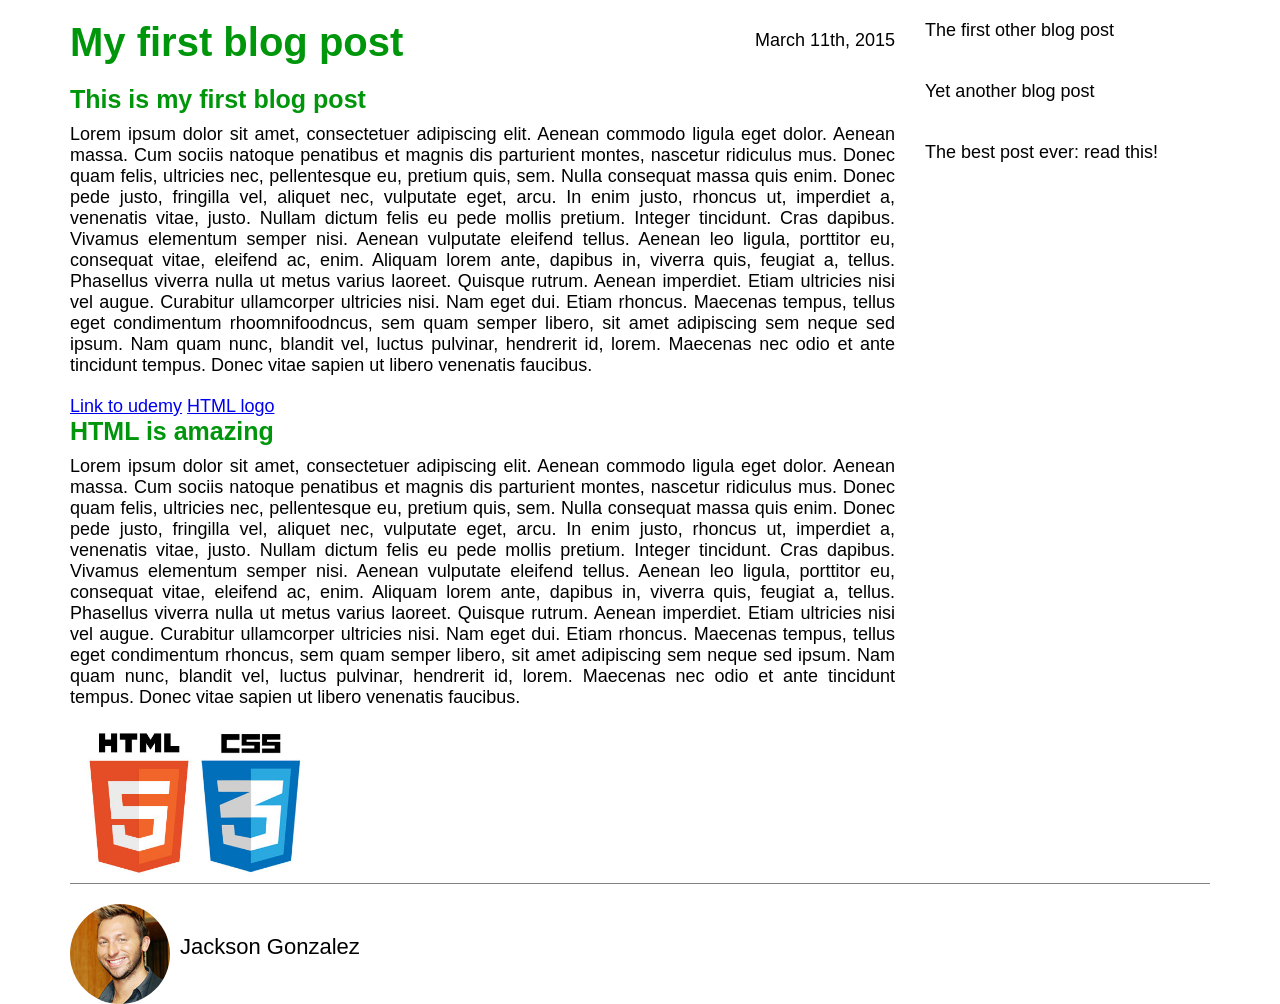
<file: blog post/index.html>
<!DOCTYPE html>
<html>
    
    <head>
        <title>My first blog post</title>
        <link rel="stylesheet" type="text/css" href="style.css">
    </head>
    
    <body>
        <div class="container">
            <div class="blog-post">
                <h1>My first blog post</h1>
                <p class="date">March 11th, 2015</p>
                <h2>This is my first blog post</h2>
                <p class="main-text">
                    Lorem ipsum dolor sit amet, consectetuer adipiscing elit. Aenean commodo ligula eget dolor. Aenean massa. Cum sociis natoque penatibus et magnis dis parturient montes, nascetur ridiculus mus. Donec quam felis, ultricies nec, pellentesque eu, pretium quis, sem. Nulla consequat massa quis enim. Donec pede justo, fringilla vel, aliquet nec, vulputate eget, arcu. In enim justo, rhoncus ut, imperdiet a, venenatis vitae, justo. Nullam dictum felis eu pede mollis pretium. Integer tincidunt. Cras dapibus. Vivamus elementum semper nisi. Aenean vulputate eleifend tellus. Aenean leo ligula, porttitor eu, consequat vitae, eleifend ac, enim. Aliquam lorem ante, dapibus in, viverra quis, feugiat a, tellus. Phasellus viverra nulla ut metus varius laoreet. Quisque rutrum. Aenean imperdiet. Etiam ultricies nisi vel augue. Curabitur ullamcorper ultricies nisi. Nam eget dui. Etiam rhoncus. Maecenas tempus, tellus eget condimentum rhoomnifoodncus, sem quam semper libero, sit amet adipiscing sem neque sed ipsum. Nam quam nunc, blandit vel, luctus pulvinar, hendrerit id, lorem. Maecenas nec odio et ante tincidunt tempus. Donec vitae sapien ut libero venenatis faucibus.
                </p>

                <a href="http://www.udemy.com" target="_blank">Link to udemy</a>
                <a href="logo.jpg" target="_blank">HTML logo</a>

                <h2>HTML is amazing</h2>
                <p class="main-text">
                    Lorem ipsum dolor sit amet, consectetuer adipiscing elit. Aenean commodo ligula eget dolor. Aenean massa. Cum sociis natoque penatibus et magnis dis parturient montes, nascetur ridiculus mus. Donec quam felis, ultricies nec, pellentesque eu, pretium quis, sem. Nulla consequat massa quis enim. Donec pede justo, fringilla vel, aliquet nec, vulputate eget, arcu. In enim justo, rhoncus ut, imperdiet a, venenatis vitae, justo. Nullam dictum felis eu pede mollis pretium. Integer tincidunt. Cras dapibus. Vivamus elementum semper nisi. Aenean vulputate eleifend tellus. Aenean leo ligula, porttitor eu, consequat vitae, eleifend ac, enim. Aliquam lorem ante, dapibus in, viverra quis, feugiat a, tellus. Phasellus viverra nulla ut metus varius laoreet. Quisque rutrum. Aenean imperdiet. Etiam ultricies nisi vel augue. Curabitur ullamcorper ultricies nisi. Nam eget dui. Etiam rhoncus. Maecenas tempus, tellus eget condimentum rhoncus, sem quam semper libero, sit amet adipiscing sem neque sed ipsum. Nam quam nunc, blandit vel, luctus pulvinar, hendrerit id, lorem. Maecenas nec odio et ante tincidunt tempus. Donec vitae sapien ut libero venenatis faucibus.
                </p>
                <img src="logo.jpg" alt="The HTML5 logo">
                
            </div>
            
            <div class="other-posts">
                <div class="other">
                    The first other blog post
                </div>
                
                <div class="other">
                    Yet another blog post
                </div>
                
                <div class="other">
                    The best post ever: read this!
                </div>
            </div>
            
            <div class="clearfix"></div>
            
            <div class="author-box">
                <img src="author.jpg" alt="Author photo">
                <p class="author-text">Jackson Gonzalez</p>
            </div>
            
        </div>
        
        
    </body>
    
</html>
</file>
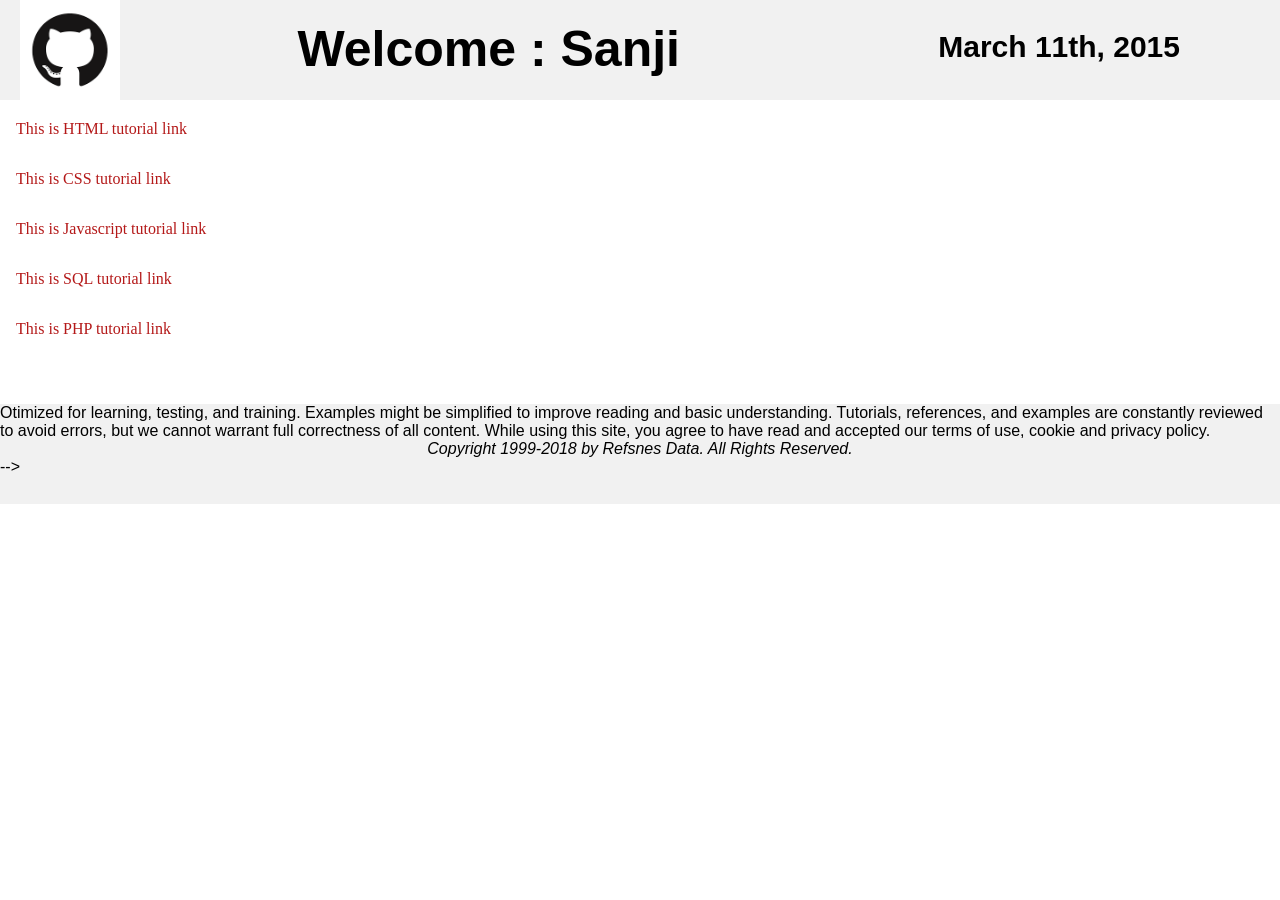
<file: web/index.html>
<!DOCTYPE html>



<html>

<head>
    <style>
        * {
            margin: 0;
            padding: 0;
           
        }

        .Header {
            height: 100px;
            box-sizing: inherit;
            position: relative;
            background-color:#f1f1f1;
        }

        .Middle {
            height: 300px;
            
           
            
        }

        .Footer {
            height: 100px;
            background-color: #f1f1f1;
            position: relative;
        }

        .fontheading {
    
            position: absolute;
           top: 20px;
           font-family: Verdana, Geneva, Tahoma, sans-serif;
             font-size: 50px;
             right: 600px;
             font-weight: bolder;


 

        }

        .font {
            font-family: Verdana, Geneva, Tahoma, sans-serif;
            font: size 12px;
        }

        .img {
            height: 100px;
            width: 100px;
            margin-left: 20px;
        }
        .date {
    position: absolute;
    top: 30px;
    right: 100px;
    font-family: Verdana, Geneva, Tahoma, sans-serif;
    font-size: 30px;
        
             font-weight: bolder;
    
}

        
        .sidenav {
    
    width: 200px;
  
    z-index: 1;
    top: 0;
    left: 0;
    background-color:black;
    overflow-x: hidden;
}


/* Side navigation links */
.sidenav a {
    color: rgb(180, 25, 25);
    padding: 16px;
    text-decoration: none;
    display: block;
}

/* Change color on hover */
.sidenav a:hover {
    background-color: #ddd;
    color: black;
}
    </style>
</head>

<body>


    <div class="Header">

        <span class="fontheading">
            Welcome :
            <span id="result"></span>
        </span>
        <span>
            <img src="Assets\images\index.png" alt="this is image" class="img">
        </span>
        <p class="date">March 11th, 2015</p>
        <span </div>
            <div class="Middle">

                <span class="sidenav">
                    <ul>
                        <li>
                            <a href="https://www.w3schools.com/html/html_lists.asp">This is HTML tutorial link</a>
                        </li>
                        <li>
                            <a href="https://www.w3schools.com/css/default.asp">This is CSS tutorial link</a>
                        </li>
                        <li>
                            <a href="https://www.w3schools.com/js/default.asp">This is Javascript tutorial link</a>
                        </li>
                        <li>
                            <a href="https://www.w3schools.com/sql/default.asp">This is SQL tutorial link</a>
                        </li>
                        <li>
                            <a href="https://www.w3schools.com/php/default.asp">This is PHP tutorial link</a>
                        </li>
                    </ul>
                </span>


            </div>

            <div class="Footer font">

                Otimized for learning, testing, and training. Examples might be simplified to improve reading and basic understanding. Tutorials,
                references, and examples are constantly reviewed to avoid errors, but we cannot warrant full correctness
                of all content. While using this site, you agree to have read and accepted our terms of use, cookie and privacy
                policy.
                <p style="font-style: italic; text-align:center">Copyright 1999-2018 by Refsnes Data. All Rights Reserved. </p>
                -->
            </div>


            <script>
                // Check browser support
                if (typeof (Storage) !== "undefined") {
                    // Store
                    localStorage.setItem("lastname", "Sanji");
                    // Retrieve
                    document.getElementById("result").innerHTML = localStorage.getItem("lastname");
                } else {
                    document.getElementById("result").innerHTML = "Sorry, your browser does not support Web Storage...";
                }
            </script>

</body>

</html>
</file>
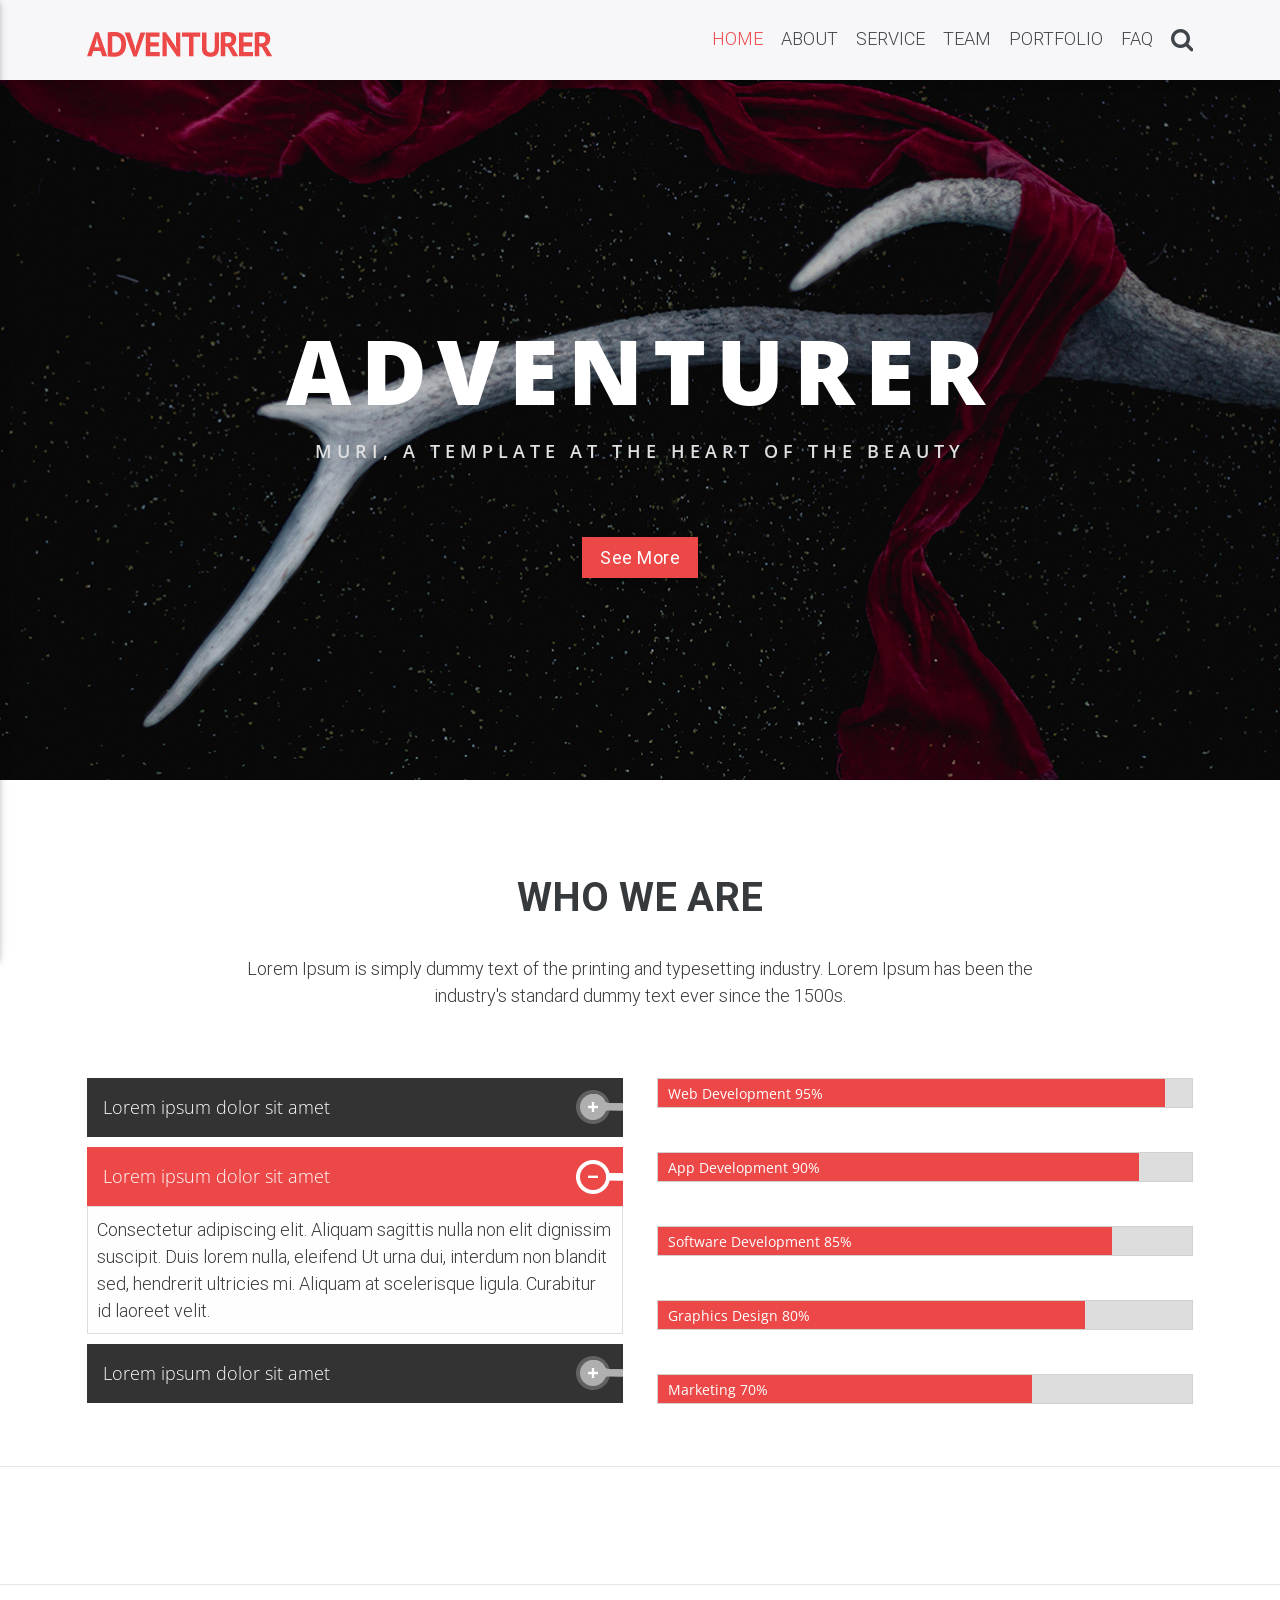
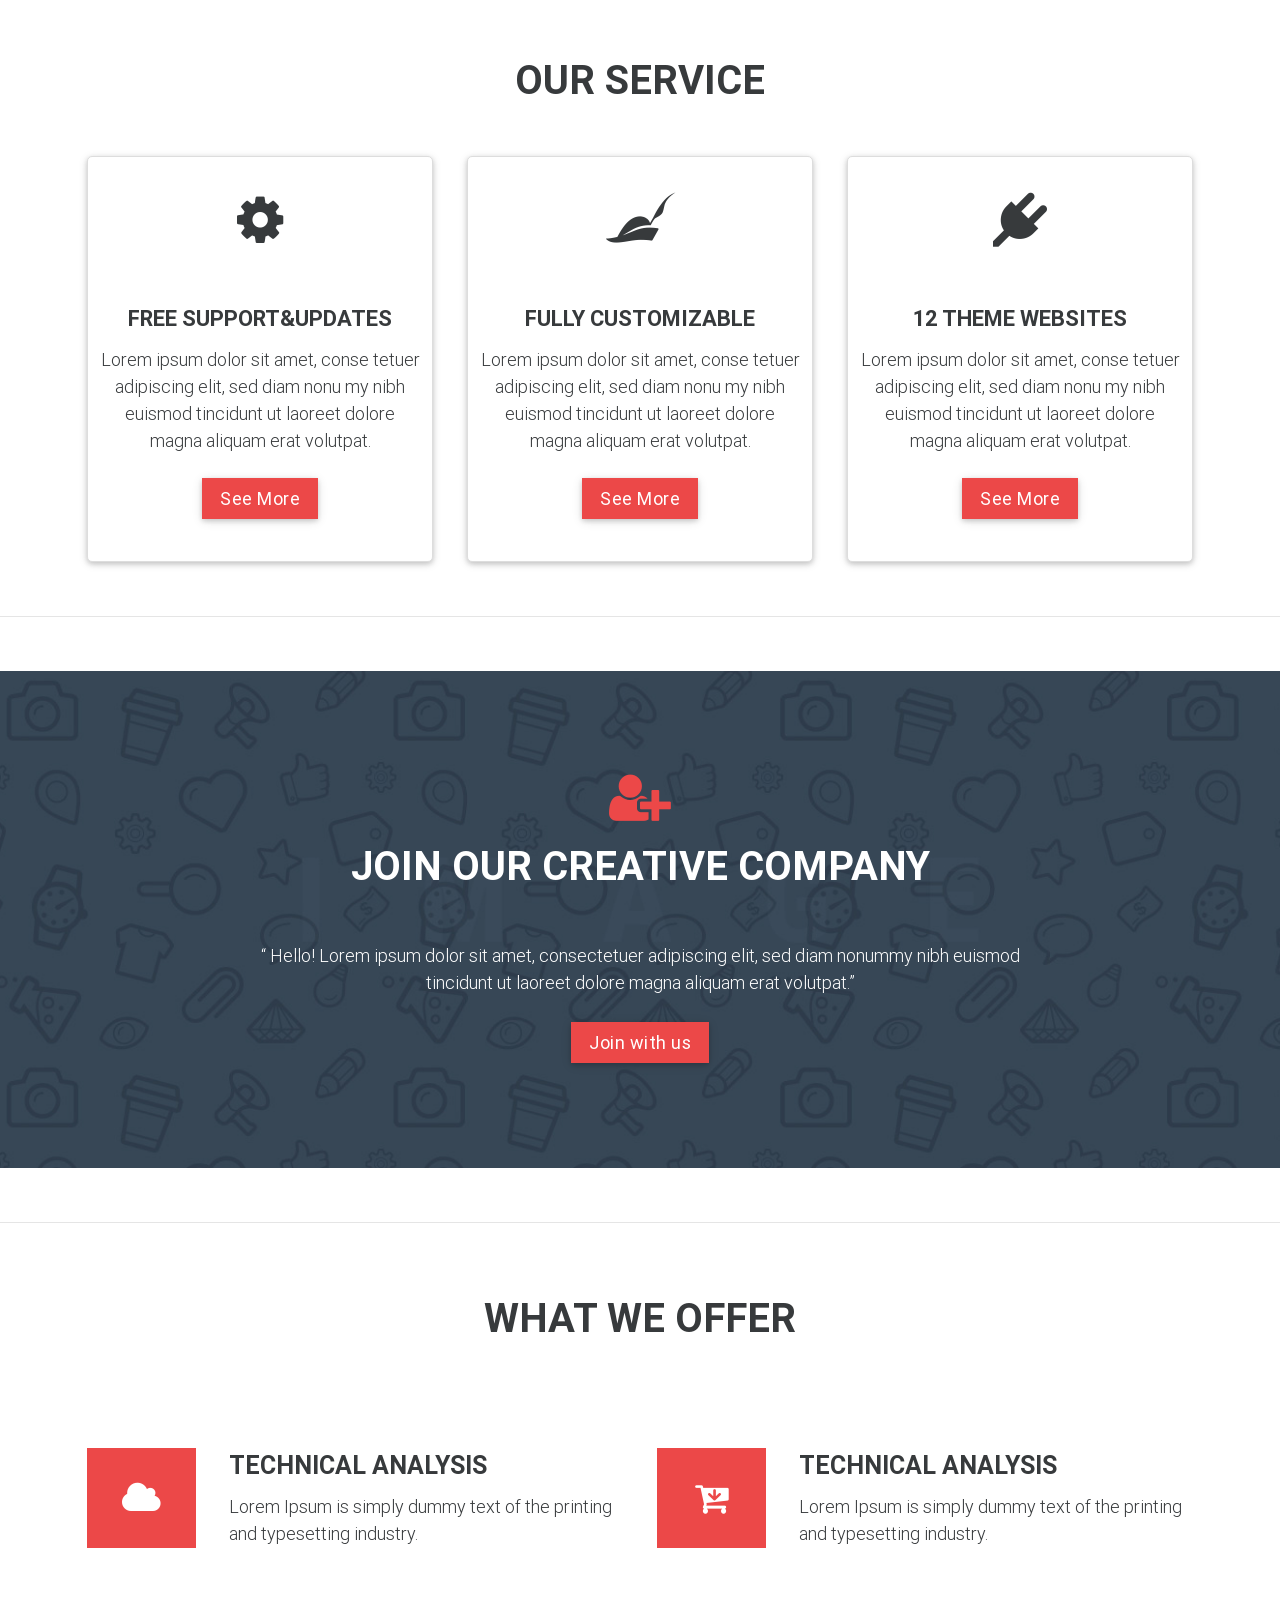
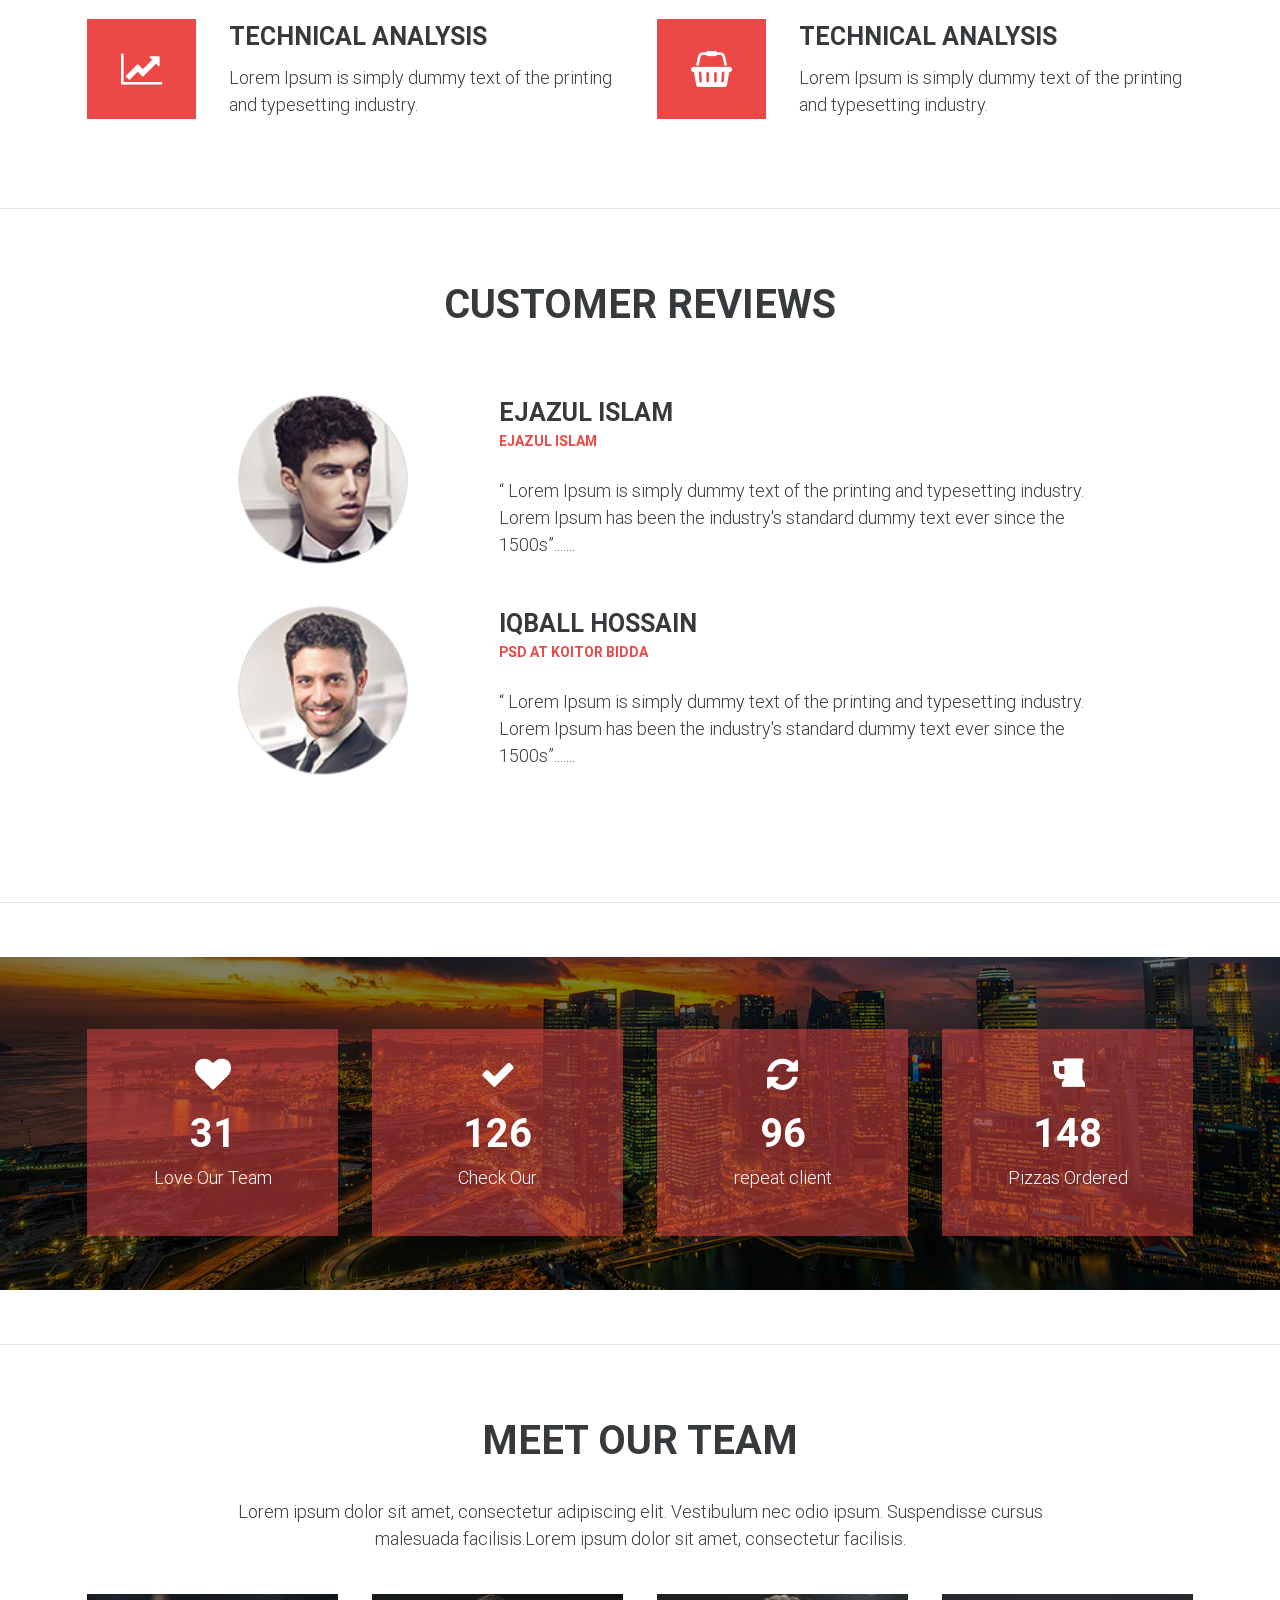
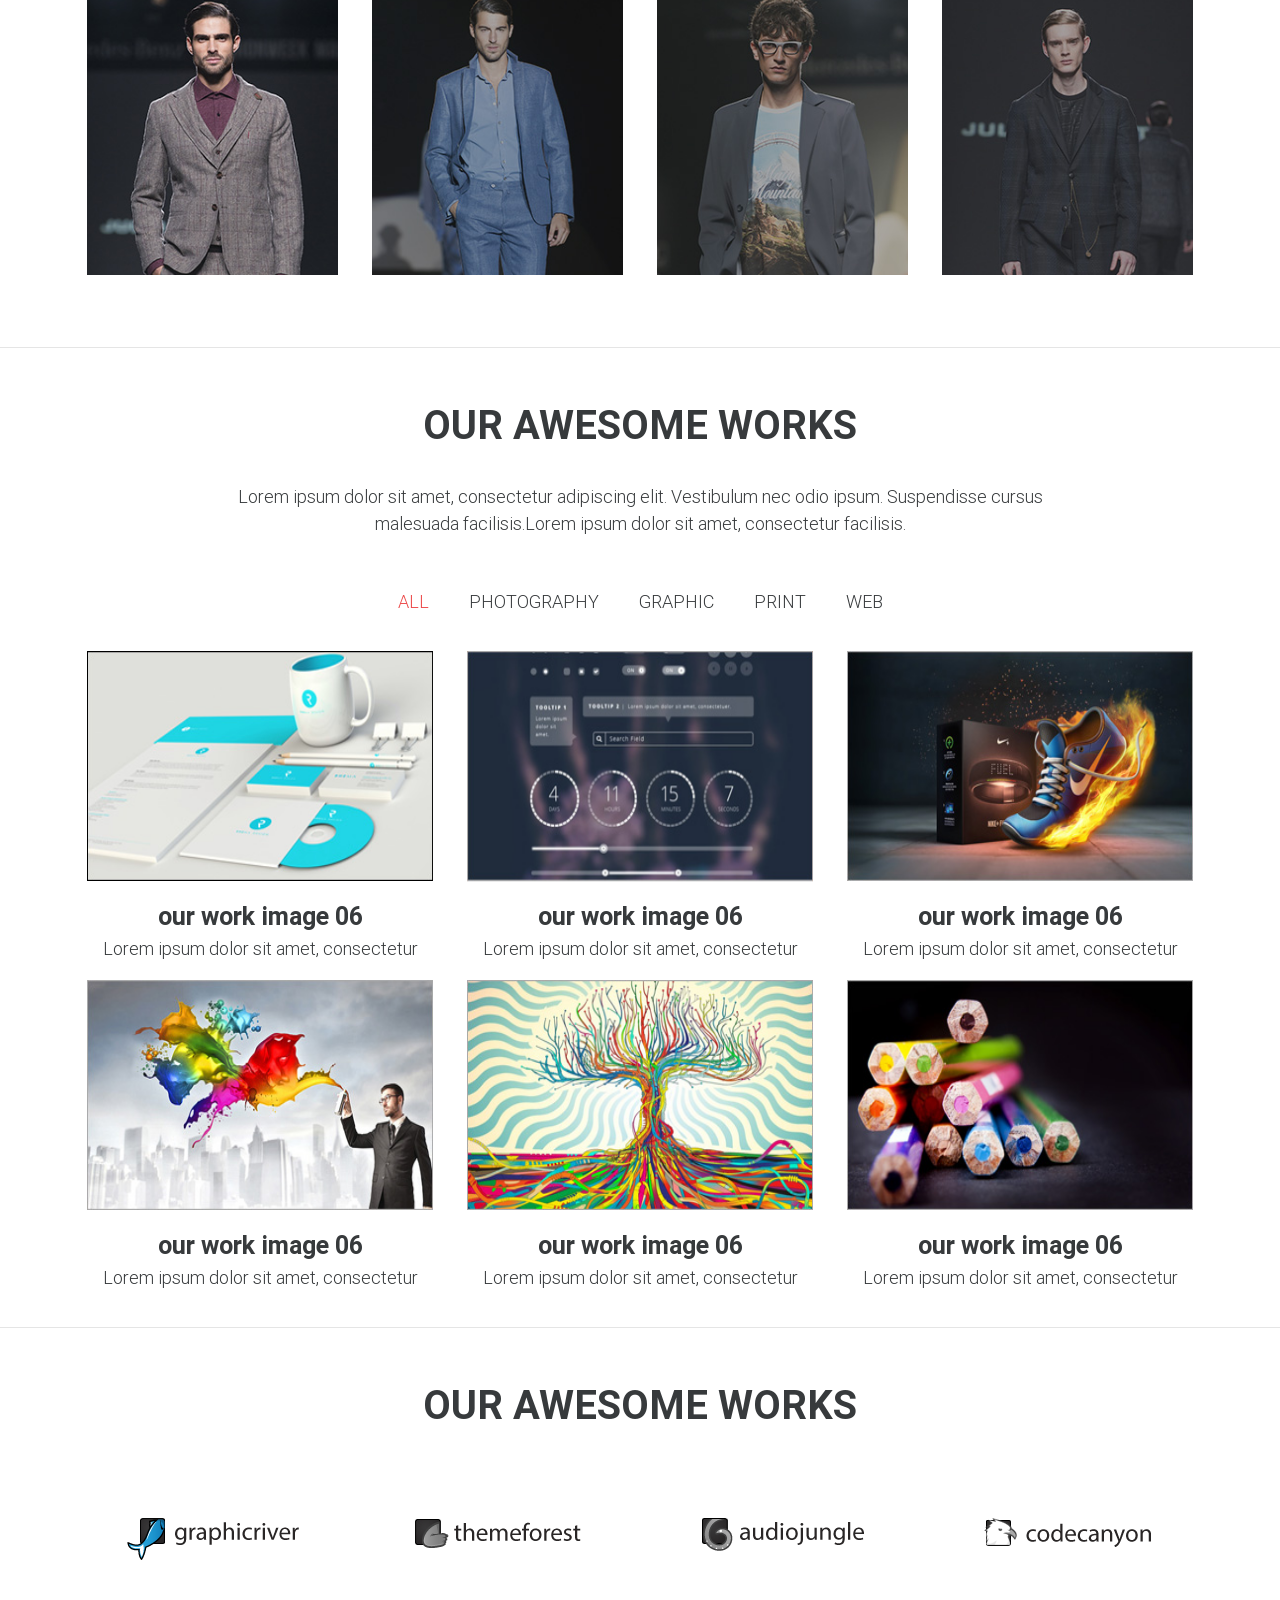
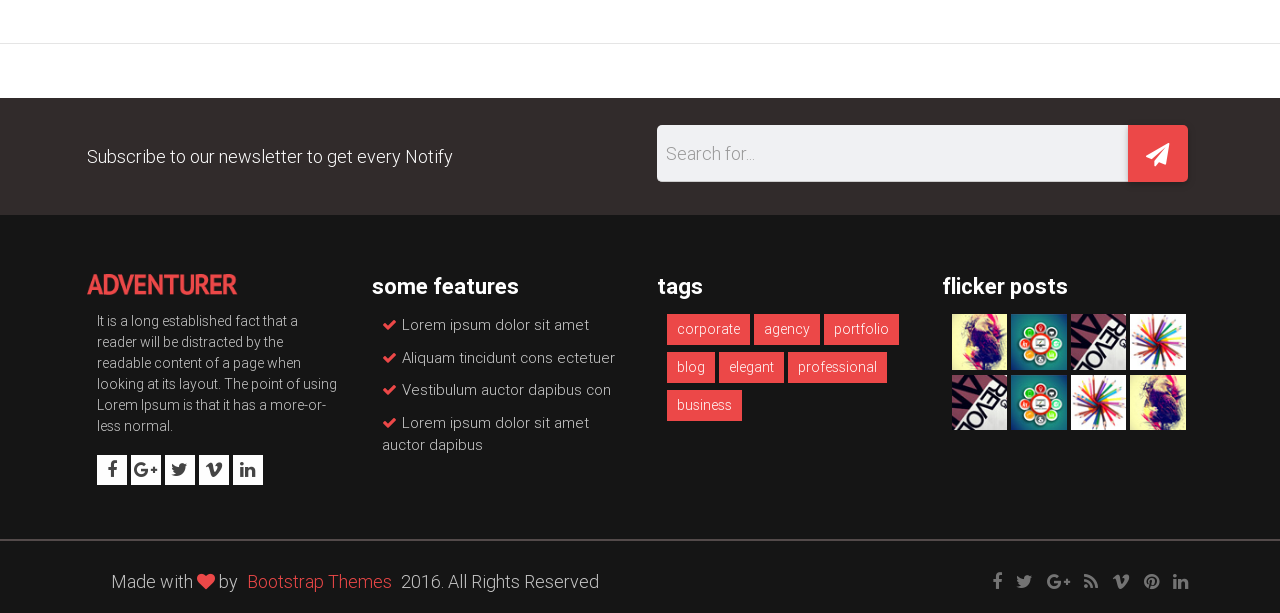
<file: Pratice/adventurer-onepage-creative-html5-page-template/index.html>
<!DOCTYPE html>
<html lang="en">

    <head>

        <meta charset="utf-8">
        <meta name="viewport" content="width=device-width, initial-scale=1, shrink-to-fit=no">
        <!--<meta http-equiv="x-ua-compatible" content="ie=edge">-->

        <title>Adventurer – One Page Creative HTML5 Page Template</title>

        <!-- Font Awesome -->
        <link href='https://fonts.googleapis.com/css?family=Open+Sans:400,800,600,300,300italic,700' rel='stylesheet' type='text/css'>
        <link rel="stylesheet" href="https://maxcdn.bootstrapcdn.com/font-awesome/4.6.0/css/font-awesome.min.css">

        <!-- Material Design Bootstrap -->
        <link href="css/materialize.css" rel="stylesheet">

        <!-- Magnific-popup css -->
        <link href="css/magnific-popup.css" rel="stylesheet">

        <!-- Bootstrap core CSS -->
        <link href="css/bootstrap.min.css" rel="stylesheet">

        <!-- Material Design Bootstrap -->
        <!--<link href="css/progressbar.css" rel="stylesheet">-->

        <!-- Material Design Bootstrap -->
        <link href="css/mdb.min.css" rel="stylesheet">



        <!-- Your custom styles (optional) -->
        <link href="css/style.css" rel="stylesheet">
        <link href="css/responsive.css" rel="stylesheet">

    </head>

    <body data-spy="scroll" data-target=".navbar-desktop">
        <!-- Start your project here-->
        <!--Navbar-->

        <div class='preloader'><div class='loaded'>&nbsp;</div></div>

        <nav class="navbar navbar-fixed-top navbar-light bg-faded">
            <!--Collapse button-->
            <div class="container">
                <a href="#" data-activates="mobile-menu" class="button-collapse right"><i class="fa fa-bars black-text"></i></a>

                <!--Content for large and medium screens-->
                <div class="navbar-desktop">
                    <!--Navbar Brand-->
                    <a class="navbar-brand" href="#home"><img src="img/logo.png" alt="" /></a>
                    <!--Links-->
                    <ul class="nav navbar-nav pull-right hidden-md-down text-uppercase">
                        <li class="nav-item">
                            <a class="nav-link" href="#home">Home <span class="sr-only">(current)</span></a>
                        </li>
                        <li class="nav-item">
                            <a class="nav-link" href="#about">About</a>
                        </li>
                        <li class="nav-item">
                            <a class="nav-link" href="#service">Service</a>
                        </li>
                        <li class="nav-item">
                            <a class="nav-link" href="#team">Team</a>
                        </li>
                        <li class="nav-item">
                            <a class="nav-link" href="#portfolio">Portfolio</a>
                        </li>
                        <li class="nav-item">
                            <a class="nav-link" href="#newsletter">Faq</a>
                        </li>
                        <li class="nav-item">
                            <a class="nav-link" target="_blank" href="#!"><i class="fa fa-search fa-lg"></i></a>
                        </li>
                    </ul>
                    
                </div>

                <!-- Content for mobile devices-->
                <div class="navbar-mobile">

                    <ul class="side-nav" id="mobile-menu">
                        <li class="nav-item">
                            <a class="nav-link" href="#home">Home <span class="sr-only">(current)</span></a>
                        </li>
                        <li class="nav-item">
                            <a class="nav-link" href="#about">About</a>
                        </li>
                        <li class="nav-item">
                            <a class="nav-link" href="#service">Service</a>
                        </li>
                        <li class="nav-item">
                            <a class="nav-link" href="#portfolio">portfolio</a>
                        </li>
                        <li class="nav-item">
                            <a class="nav-link" href="#newsletter">Support</a>
                        </li>
                        <li class="nav-item">
                            <a class="nav-link" href="#!">Faq</a>
                        </li>
                        <li class="nav-item">
                            <a class="nav-link" href="#!"><i class="fa fa-search fa-lg"></i></a>
                        </li>
                    </ul>
                </div>
            </div>
        </nav>
        <!--/.Navbar-->


        <div id="home" class="slider">
            <ul class="slides">
                <li>
                    <img src="img/homebenner.jpg"> <!-- random image -->
                    <div class="caption center-align">
                        <div class="single_home">
                            <h1>ADVENTURER</h1>
                            <p>MURI, A TEMPLATE AT THE HEART OF THE BEAUTY</p>
                            <button type="button" class="btn btn-danger m-t-3 waves-effect waves-red">See More</button>
                        </div>
                    </div>
                </li>
                <li>
                    <img src="img/homebenner.jpg"> <!-- random image -->
                    <div class="caption center-align">
                        <div class="single_home">
                            <h1>ADVENTURER</h1>
                            <p>MURI, A TEMPLATE AT THE HEART OF THE BEAUTY</p>
                            <button type="button" class="btn btn-danger m-t-3 waves-effect waves-red">See More</button>
                        </div>
                    </div>
                </li>
                <li>
                    <img src="img/homebenner.jpg"> <!-- random image -->
                    <div class="caption center-align">
                        <div class="single_home">
                            <h1>ADVENTURER</h1>
                            <p>MURI, A TEMPLATE AT THE HEART OF THE BEAUTY</p>
                            <button type="button" class="btn btn-danger m-t-3 waves-effect waves-red">See More</button>
                        </div>
                    </div>
                </li>
                <li>
                    <img src="img/homebenner.jpg"> <!-- random image -->
                    <div class="caption center-align">
                        <div class="single_home">
                            <h1>ADVENTURER</h1>
                            <p>MURI, A TEMPLATE AT THE HEART OF THE BEAUTY</p>
                            <button type="button" class="btn btn-danger m-t-3 waves-effect waves-red">See More</button>
                        </div>
                    </div>
                </li>
            </ul>
        </div>







        <section id="about" class="about">
            <div class="container">
                <div class="row">
                    <div class="col-sm-12">
                        <div class="main_about_area">
                            <div class="head_title center m-y-3 wow fadeInUp">
                                <h2>Who we are</h2>
                                <p>Lorem Ipsum is simply dummy text of the printing and typesetting industry. Lorem Ipsum has been the industry's standard dummy text ever since the 1500s.</p>
                            </div>

                            <div class="main_about_content">
                                <div class="row">
                                    <div class="col-md-6">

                                        <div class="main_accordion wow fadeInLeft" data-wow-duration="1s" data-wow-delay="0.3s" data-wow-offset="0">

                                            <div class="single_accordion">
                                                <button class="accordion">Lorem ipsum dolor sit amet</button>
                                                <div class="panel">
                                                    <p>Consectetur adipiscing elit. Aliquam sagittis nulla non elit dignissim suscipit. Duis lorem nulla, 
                                                        eleifend Ut urna dui, interdum non blandit sed, hendrerit ultricies mi. 
                                                        Aliquam at scelerisque ligula. Curabitur id laoreet velit.</p>
                                                </div>
                                            </div>

                                            <div class="single_accordion">
                                                <button class="accordion active">Lorem ipsum dolor sit amet</button>
                                                <div class="panel show">
                                                    <p>Consectetur adipiscing elit. Aliquam sagittis nulla non elit dignissim suscipit. Duis lorem nulla, 
                                                        eleifend Ut urna dui, interdum non blandit sed, hendrerit ultricies mi. 
                                                        Aliquam at scelerisque ligula. Curabitur id laoreet velit.</p>
                                                </div>
                                            </div>

                                            <div class="single_accordion">
                                                <button class="accordion">Lorem ipsum dolor sit amet</button>
                                                <div class="panel">
                                                    <p>Consectetur adipiscing elit. Aliquam sagittis nulla non elit dignissim suscipit. Duis lorem nulla, 
                                                        eleifend Ut urna dui, interdum non blandit sed, hendrerit ultricies mi. 
                                                        Aliquam at scelerisque ligula. Curabitur id laoreet velit.</p>
                                                </div>
                                            </div>
                                        </div>
                                    </div>

                                    <div class="col-md-6">
                                        <div class="single_about about_progress">
                                            <div class="skill wow fadeInRight" data-wow-duration="1s" data-wow-delay="0.3s" data-wow-offset="0">
                                                <!-- progress start -->
                                                <div class="progress">
                                                    <div class="lead">Web Development 95%</div>
                                                    <div class="progress-bar wow fadeInLeft" data-progress="95%" style="width: 95%;" data-wow-duration="1.5s" data-wow-delay="1.2s"></div>
                                                </div>
                                                <!-- progress end -->
                                                <!-- progress start -->
                                                <div class="progress">
                                                    <div class="lead">App Development 90%</div>
                                                    <div class="progress-bar wow fadeInLeft" data-progress="90%" style="width: 90%;" data-wow-duration="1.5s" data-wow-delay="1.2s"></div>
                                                </div>
                                                <!-- progress end -->
                                                <!-- progress start -->
                                                <div class="progress">
                                                    <div class="lead">Software Development 85%</div>
                                                    <div class="progress-bar wow fadeInLeft" data-progress="85%" style="width: 85%;" data-wow-duration="1.5s" data-wow-delay="1.2s"></div>
                                                </div>
                                                <!-- progress end -->
                                                <!-- progress start -->
                                                <div class="progress">
                                                    <div class="lead">Graphics Design 80%</div>
                                                    <div class="progress-bar wow fadeInLeft" data-progress="80%" style="width: 80%;" data-wow-duration="1.5s" data-wow-delay="1.2s"></div>
                                                </div>
                                                <!-- progress end -->
                                                <!-- progress start -->
                                                <div class="progress">
                                                    <div class="lead">Marketing 70%</div>
                                                    <div class="progress-bar wow fadeInLeft" data-progress="70%" style="width: 70%;" data-wow-duration="1.5s" data-wow-delay="1.2s"></div>
                                                </div>
                                                <!-- PROGRESS END -->
                                            </div>
                                        </div>
                                    </div>
                                </div>
                            </div>
                        </div>
                    </div>
                </div>
            </div>
            <hr />
            <br />
            <br />
            <br />
            <hr />
        </section><!-- End of About Section-->



        <section id="service" class="service">
            <div class="container">
                <div class="row">
                    <div class="col-sm-12">
                        <div class="main_service_area">
                            <div class="head_title center m-y-3 wow fadeInUp">
                                <h2>Our Service</h2>
                            </div>
                            <div class="row">
                                <div class="col-md-4">
                                    <div class="jumbotron single_service  wow fadeInLeft">
                                        <div class="service_icon center">
                                            <i class="fa fa-cog m-b-3"></i>
                                        </div>
                                        <div class="s_service_text text-sm-center text-xs-center">
                                            <h4>Free support&updates</h4>
                                            <p>Lorem ipsum dolor sit amet, conse tetuer adipiscing elit, sed diam nonu my nibh euismod 
                                                tincidunt ut laoreet dolore magna aliquam erat volutpat.</p>
                                        </div>

                                        <div class="service_btn center">
                                            <a href="#!" class="btn btn-danger waves-effect waves-red">See  More</a>
                                        </div>
                                    </div>
                                </div>
                                <div class="col-md-4">
                                    <div class="jumbotron single_service wow fadeInUp">
                                        <div class="service_icon center">
                                            <i class="fa fa-pied-piper m-b-3"></i>
                                        </div>
                                        <div class="s_service_text text-sm-center text-xs-center">
                                            <h4>Fully customizable</h4>
                                            <p>Lorem ipsum dolor sit amet, conse tetuer adipiscing elit, sed diam nonu my nibh euismod 
                                                tincidunt ut laoreet dolore magna aliquam erat volutpat.</p>
                                        </div>

                                        <div class="service_btn center">
                                            <a href="#!" class="btn btn-danger waves-effect waves-red">See  More</a>
                                        </div>
                                    </div>
                                </div>
                                <div class="col-md-4">
                                    <div class="jumbotron single_service wow fadeInRight">
                                        <div class="service_icon center">
                                            <i class="fa fa-plug m-b-3"></i>
                                        </div>
                                        <div class="s_service_text text-sm-center  text-xs-center">
                                            <h4>12 themE websites</h4>
                                            <p>Lorem ipsum dolor sit amet, conse tetuer adipiscing elit, sed diam nonu my nibh euismod 
                                                tincidunt ut laoreet dolore magna aliquam erat volutpat.</p>
                                        </div>

                                        <div class="service_btn center">
                                            <a href="#!" class="btn btn-danger waves-effect waves-red">See  More</a>
                                        </div>
                                    </div>
                                </div>
                            </div>
                        </div>
                    </div>
                </div>
            </div>
            <hr />
        </section> <!-- End of service section -->



        <section id="joinus" class="joinus">
            <div class="main_joinus_area m-y-3">
                <div class="container">
                    <div class="row">
                        <div class="col-sm-12">
                            <div class="main_joinus_content center white-text wow fadeInUp">
                                <i class="fa fa-user-plus m-b-1"></i>
                                <h2 class="text-uppercase m-b-3">Join Our Creative company</h2>
                                <p>“ Hello! Lorem ipsum dolor sit amet, consectetuer adipiscing elit, sed diam nonummy nibh euismod 
                                    tincidunt ut laoreet dolore magna aliquam erat volutpat.”</p>

                                <a href="#!" class="btn btn-danger waves-effect waves-red">Join with us</a>
                            </div>
                        </div>
                    </div>
                </div>
            </div>
            <hr />
        </section> <!-- End of JoinUs section -->




        <section id="offer" class="offer">
            <div class="container">
                <div class="row">
                    <div class="col-md-12">
                        <div class="main_offer_area">
                            <div class="head_title center m-y-3  wow fadeInUp">
                                <h2>What we Offer</h2>
                            </div>
                            <div class="main_offer_content m-b-3  wow fadeInUp">
                                <div class="row">
                                    <div class="col-md-6">
                                        <div class="single_offer m-t-3">
                                            <div class="row">
                                                <div class="col-sm-3">
                                                    <div class="single_offer_icon">
                                                        <i class="fa fa-cloud"></i>
                                                    </div>
                                                </div>
                                                <div class="col-sm-9">
                                                    <div class="single_offer_text">
                                                        <h3>technical analysis</h3>
                                                        <p>Lorem Ipsum is simply dummy text of the printing and 
                                                            typesetting industry.</p>
                                                    </div>
                                                </div>
                                            </div>
                                        </div>
                                    </div>
                                    <div class="col-md-6">
                                        <div class="single_offer m-t-3">
                                            <div class="row">
                                                <div class="col-sm-3">
                                                    <div class="single_offer_icon">
                                                        <i class="fa fa-cart-arrow-down"></i>
                                                    </div>
                                                </div>
                                                <div class="col-sm-9">
                                                    <div class="single_offer_text">
                                                        <h3>technical analysis</h3>
                                                        <p>Lorem Ipsum is simply dummy text of the printing and 
                                                            typesetting industry.</p>
                                                    </div>
                                                </div>
                                            </div>
                                        </div>
                                    </div>
                                    <div class="col-md-6">
                                        <div class="single_offer m-t-3">
                                            <div class="row">
                                                <div class="col-sm-3">
                                                    <div class="single_offer_icon">
                                                        <i class="fa fa-line-chart"></i>
                                                    </div>
                                                </div>
                                                <div class="col-sm-9">
                                                    <div class="single_offer_text">
                                                        <h3>technical analysis</h3>
                                                        <p>Lorem Ipsum is simply dummy text of the printing and 
                                                            typesetting industry.</p>
                                                    </div>
                                                </div>
                                            </div>
                                        </div>
                                    </div>
                                    <div class="col-md-6">
                                        <div class="single_offer m-t-3">
                                            <div class="row">
                                                <div class="col-sm-3">
                                                    <div class="single_offer_icon">
                                                        <i class="fa fa-shopping-basket"></i>
                                                    </div>
                                                </div>
                                                <div class="col-sm-9">
                                                    <div class="single_offer_text">
                                                        <h3>technical analysis</h3>
                                                        <p>Lorem Ipsum is simply dummy text of the printing and 
                                                            typesetting industry.</p>
                                                    </div>
                                                </div>
                                            </div>
                                        </div>
                                    </div>
                                </div>
                            </div>
                        </div>
                    </div>
                </div>
            </div>
            <hr />
        </section><!-- End of Offer Section -->

        <section id="client" class="client">
            <div class="container">
                <div class="row">
                    <div class="col-md-10 col-md-offset-1">
                        <div class="main_client_area">
                            <div class="head_title center m-y-3 wow fadeInUp">
                                <h2>CUSTOMER REVIEWS</h2>
                            </div>
                            <div class="main_client_content m-b-3">

                                <div class="carousel carousel-slider">
                                    <div class="carousel-item" >
                                        <div class="single_client_area">
                                            <div class="single_client">
                                                <div class="row">
                                                    <div class="col-md-4">
                                                        <div class="single_c_img center">
                                                            <img class="img-circle" src="img/client1.jpg" alt="" />
                                                        </div>
                                                    </div>
                                                    <div class="col-md-8">
                                                        <div class="single_c_text text-md-left text-xs-center">
                                                            <h3>Ejazul islam</h3>
                                                            <span class="text-uppercase m-b-1">Ejazul islam</span>
                                                            <p>“ Lorem Ipsum is simply dummy text of the printing and typesetting industry. 
                                                                Lorem Ipsum has been the industry's standard dummy text ever since the 1500s”.......</p>
                                                        </div>
                                                    </div>
                                                </div>
                                            </div>
                                            <div class="single_client">
                                                <div class="row">
                                                    <div class="col-md-4">
                                                        <div class="single_c_img center">
                                                            <img class="img-circle" src="img/client2.jpg" alt="" />
                                                        </div>
                                                    </div>
                                                    <div class="col-md-8">
                                                        <div class="single_c_text text-md-left text-xs-center">
                                                            <h3>Iqball Hossain</h3>
                                                            <span class="text-uppercase m-b-1">Psd at koitor bidda</span>
                                                            <p>“ Lorem Ipsum is simply dummy text of the printing and typesetting industry. 
                                                                Lorem Ipsum has been the industry's standard dummy text ever since the 1500s”.......</p>
                                                        </div>
                                                    </div>
                                                </div>
                                            </div>
                                        </div>
                                    </div><!-- End of carouser item -->
                                    <div class="carousel-item">
                                        <div class="single_client_area">
                                            <div class="single_client">
                                                <div class="row">
                                                    <div class="col-md-4">
                                                        <div class="single_c_img center">
                                                            <img class="img-circle" src="img/client1.jpg" alt="" />
                                                        </div>
                                                    </div>
                                                    <div class="col-md-8">
                                                        <div class="single_c_text text-md-left text-xs-center">
                                                            <h3>Ejazul islam</h3>
                                                            <span class="text-uppercase m-b-1">Ejazul islam</span>
                                                            <p>“ Lorem Ipsum is simply dummy text of the printing and typesetting industry. 
                                                                Lorem Ipsum has been the industry's standard dummy text ever since the 1500s”.......</p>
                                                        </div>
                                                    </div>
                                                </div>
                                            </div>
                                            <div class="single_client">
                                                <div class="row">
                                                    <div class="col-md-4">
                                                        <div class="single_c_img center">
                                                            <img class="img-circle" src="img/client2.jpg" alt="" />
                                                        </div>
                                                    </div>
                                                    <div class="col-md-8">
                                                        <div class="single_c_text text-md-left text-xs-center">
                                                            <h3>Iqball Hossain</h3>
                                                            <span class="text-uppercase m-b-1">Psd at koitor bidda</span>
                                                            <p>“ Lorem Ipsum is simply dummy text of the printing and typesetting industry. 
                                                                Lorem Ipsum has been the industry's standard dummy text ever since the 1500s”.......</p>
                                                        </div>
                                                    </div>
                                                </div>
                                            </div>
                                        </div>
                                    </div><!-- End of carouser item -->
                                    <div class="carousel-item">
                                        <div class="single_client_area">
                                            <div class="single_client">
                                                <div class="row">
                                                    <div class="col-md-4">
                                                        <div class="single_c_img center">
                                                            <img class="img-circle" src="img/client1.jpg" alt="" />
                                                        </div>
                                                    </div>
                                                    <div class="col-md-8">
                                                        <div class="single_c_text text-md-left text-xs-center">
                                                            <h3>Ejazul islam</h3>
                                                            <span class="text-uppercase m-b-1">Ejazul islam</span>
                                                            <p>“ Lorem Ipsum is simply dummy text of the printing and typesetting industry. 
                                                                Lorem Ipsum has been the industry's standard dummy text ever since the 1500s”.......</p>
                                                        </div>
                                                    </div>
                                                </div>
                                            </div>
                                            <div class="single_client">
                                                <div class="row">
                                                    <div class="col-md-4">
                                                        <div class="single_c_img center">
                                                            <img class="img-circle" src="img/client2.jpg" alt="" />
                                                        </div>
                                                    </div>
                                                    <div class="col-md-8">
                                                        <div class="single_c_text text-md-left text-xs-center">
                                                            <h3>Iqball Hossain</h3>
                                                            <span class="text-uppercase m-b-1">Psd at koitor bidda</span>
                                                            <p>“ Lorem Ipsum is simply dummy text of the printing and typesetting industry. 
                                                                Lorem Ipsum has been the industry's standard dummy text ever since the 1500s”.......</p>
                                                        </div>
                                                    </div>
                                                </div>
                                            </div>
                                        </div>
                                    </div><!-- End of carouser item -->
                                    <div class="carousel-item">
                                        <div class="single_client_area">
                                            <div class="single_client">
                                                <div class="row">
                                                    <div class="col-md-4">
                                                        <div class="single_c_img center">
                                                            <img class="img-circle" src="img/client1.jpg" alt="" />
                                                        </div>
                                                    </div>
                                                    <div class="col-md-8">
                                                        <div class="single_c_text text-md-left text-xs-center">
                                                            <h3>Ejazul islam</h3>
                                                            <span class="text-uppercase m-b-1">Ejazul islam</span>
                                                            <p>“ Lorem Ipsum is simply dummy text of the printing and typesetting industry. 
                                                                Lorem Ipsum has been the industry's standard dummy text ever since the 1500s”.......</p>
                                                        </div>
                                                    </div>
                                                </div>
                                            </div>
                                            <div class="single_client">
                                                <div class="row">
                                                    <div class="col-md-4">
                                                        <div class="single_c_img center">
                                                            <img class="img-circle" src="img/client2.jpg" alt="" />
                                                        </div>
                                                    </div>
                                                    <div class="col-md-8">
                                                        <div class="single_c_text text-md-left text-xs-center">
                                                            <h3>Iqball Hossain</h3>
                                                            <span class="text-uppercase m-b-1">Psd at koitor bidda</span>
                                                            <p>“ Lorem Ipsum is simply dummy text of the printing and typesetting industry. 
                                                                Lorem Ipsum has been the industry's standard dummy text ever since the 1500s”.......</p>
                                                        </div>
                                                    </div>
                                                </div>
                                            </div>
                                        </div>
                                    </div><!-- End of carouser item -->
                                </div><!-- End of carouser slider -->
                            </div>
                        </div>
                    </div>
                </div>
            </div>
            <hr />
        </section><!-- End of client Section -->


        <section id="counter" class="counter">

            <div class="main_counter_area m-y-3">
                <div class="overlay p-y-3">
                    <div class="container">
                        <div class="row">
                            <div class="main_counter_content center white-text wow fadeInUp">
                                <div class="col-md-3">
                                    <div class="single_counter p-y-2 m-t-1">
                                        <i class="fa fa-heart m-b-1"></i>
                                        <h2 class="statistic-counter">100</h2>
                                        <p>Love Our Team</p>
                                    </div>
                                </div>
                                <div class="col-md-3">
                                    <div class="single_counter p-y-2 m-t-1">
                                        <i class="fa fa-check m-b-1"></i>
                                        <h2 class="statistic-counter">400</h2>
                                        <p>Check Our</p>
                                    </div>
                                </div>
                                <div class="col-md-3">
                                    <div class="single_counter p-y-2 m-t-1">
                                        <i class="fa fa-refresh m-b-1"></i>
                                        <h2 class="statistic-counter">312</h2>
                                        <p>repeat client</p>
                                    </div>
                                </div>
                                <div class="col-md-3">
                                    <div class="single_counter p-y-2 m-t-1">
                                        <i class="fa fa-beer m-b-1"></i>
                                        <h2 class="statistic-counter">480</h2>
                                        <p>Pizzas Ordered</p>
                                    </div>
                                </div>
                            </div>
                        </div>
                    </div>
                </div>
            </div>
            <hr />
        </section><!-- End of counter Section -->



        <section id="team" class="team">
            <div class="container">
                <div class="row">
                    <div class="col-sm-12">
                        <div class="main_team_area m-y-3">
                            <div class="head_title center  wow fadeInUp">
                                <h2>Meet Our Team</h2>
                                <p>Lorem ipsum dolor sit amet, consectetur adipiscing elit. Vestibulum nec odio ipsum. Suspendisse
                                    cursus malesuada facilisis.Lorem ipsum dolor sit amet, consectetur facilisis.</p>
                            </div>

                            <div class="main_team_content center">
                                <div class="row">
                                    <div class="col-md-3">
                                        <div class="single_team white-text m-t-2 wow zoomIn">
                                            <img src="img/team1.jpg" alt="team" />
                                            <div class="single_team_overlay">
                                                <h4>Mahabubul Islam</h4>
                                                <p>Html-Coder</p>
                                                <div class="team_socail">
                                                    <a href="#!"><i class="fa fa-facebook"></i></a>
                                                    <a href="#!"><i class="fa fa-twitter"></i></a>
                                                    <a href="#!"><i class="fa fa-pinterest-p"></i></a>
                                                    <a href="#!"><i class="fa fa-dribbble"></i></a>
                                                    <a href="#!"><i class="fa fa-behance"></i></a>
                                                </div>
                                            </div>
                                        </div>
                                    </div>
                                    <div class="col-md-3">
                                        <div class="single_team white-text m-t-2 wow zoomIn">
                                            <img src="img/team2.jpg" alt="team" />
                                            <div class="single_team_overlay">
                                                <h4>Mahabubul Islam</h4>
                                                <p>Html-Coder</p>
                                                <div class="team_socail">
                                                    <a href="#!"><i class="fa fa-facebook"></i></a>
                                                    <a href="#!"><i class="fa fa-twitter"></i></a>
                                                    <a href="#!"><i class="fa fa-pinterest-p"></i></a>
                                                    <a href="#!"><i class="fa fa-dribbble"></i></a>
                                                    <a href="#!"><i class="fa fa-behance"></i></a>
                                                </div>
                                            </div>
                                        </div>
                                    </div>
                                    <div class="col-md-3">
                                        <div class="single_team white-text m-t-2 wow zoomIn">
                                            <img src="img/team3.jpg" alt="team" />
                                            <div class="single_team_overlay">
                                                <h4>Mahabubul Islam</h4>
                                                <p>Html-Coder</p>
                                                <div class="team_socail">
                                                    <a href="#!"><i class="fa fa-facebook"></i></a>
                                                    <a href="#!"><i class="fa fa-twitter"></i></a>
                                                    <a href="#!"><i class="fa fa-pinterest-p"></i></a>
                                                    <a href="#!"><i class="fa fa-dribbble"></i></a>
                                                    <a href="#!"><i class="fa fa-behance"></i></a>
                                                </div>
                                            </div>
                                        </div>
                                    </div>
                                    <div class="col-md-3">
                                        <div class="single_team white-text m-t-2 wow zoomIn">
                                            <img src="img/team4.jpg" alt="team" />
                                            <div class="single_team_overlay">
                                                <h4>Mahabubul Islam</h4>
                                                <p>Html-Coder</p>
                                                <div class="team_socail">
                                                    <a href="#!"><i class="fa fa-facebook"></i></a>
                                                    <a href="#!"><i class="fa fa-twitter"></i></a>
                                                    <a href="#!"><i class="fa fa-pinterest-p"></i></a>
                                                    <a href="#!"><i class="fa fa-dribbble"></i></a>
                                                    <a href="#!"><i class="fa fa-behance"></i></a>
                                                </div>
                                            </div>
                                        </div>
                                    </div><!-- End of col-sm-3 -->
                                </div>
                            </div>
                        </div>
                    </div>
                </div>
            </div>
            <hr />
        </section><!-- End of Team section -->


        <section id="portfolio" class="portfolio">
            <div class="container">
                <div class="row">
                    <div class="main_portfolio_area m-y-3">
                        <div class="head_title center wow fadeInUp">
                            <h2>Our Awesome Works</h2>
                            <p>Lorem ipsum dolor sit amet, consectetur adipiscing elit. Vestibulum nec odio ipsum. Suspendisse
                                cursus malesuada facilisis.Lorem ipsum dolor sit amet, consectetur facilisis.</p>
                        </div>

                        <div class="main_portfolio_content center wow fadeInUp">
                            <div class="main_mix_menu m-y-2">
                                <ul class="text-uppercase">
                                    <li class="filter" data-filter="all">All</li>
                                    <li class="filter" data-filter=".cat1">Photography</li>
                                    <li class="filter" data-filter=".cat2">Graphic</li>
                                    <li class="filter" data-filter=".cat3">Print</li>
                                    <li class="filter" data-filter=".cat4">Web</li>
                                </ul>
                            </div>

                            <div id="mixcontent" class="mixcontent  wow zoomIn">
                                <div class="col-md-4 mix cat4 cat2">
                                    <div class="single_mixi_portfolio center">
                                        <div class="single_portfolio_img">
                                            <img src="img/pf1.jpg" alt="" />
                                            <div class="mixi_portfolio_overlay">
                                                <a href="#!"><i class="fa fa-search"></i></a>
                                                <a href="img/pf1.jpg" class="gallery-img"><i class="fa fa-link"></i></a>
                                            </div>
                                        </div>
                                        <div class="single_portfolio_text">
                                            <h3>Our Work Image 06</h3>
                                            <p>Lorem ipsum dolor sit amet, consectetur</p>
                                        </div>
                                    </div>
                                </div>
                                <div class="col-md-4 mix cat4 cat1">
                                    <div class="single_mixi_portfolio center">
                                        <div class="single_portfolio_img">
                                            <img src="img/pf2.jpg" alt="" />
                                            <div class="mixi_portfolio_overlay">
                                                <a href="#!"><i class="fa fa-search"></i></a>
                                                <a href="img/pf2.jpg" class="gallery-img"><i class="fa fa-link"></i></a>
                                            </div>
                                        </div>
                                        <div class="single_portfolio_text">
                                            <h3>Our Work Image 06</h3>
                                            <p>Lorem ipsum dolor sit amet, consectetur</p>
                                        </div>
                                    </div>
                                </div>
                                <div class="col-md-4 mix cat2 cat4">
                                    <div class="single_mixi_portfolio center">
                                        <div class="single_portfolio_img">
                                            <img src="img/pf3.jpg" alt="" />
                                            <div class="mixi_portfolio_overlay">
                                                <a href="#!"><i class="fa fa-search"></i></a>
                                                <a href="img/pf3.jpg" class="gallery-img"><i class="fa fa-link"></i></a>
                                            </div>
                                        </div>
                                        <div class="single_portfolio_text">
                                            <h3>Our Work Image 06</h3>
                                            <p>Lorem ipsum dolor sit amet, consectetur</p>
                                        </div>
                                    </div>
                                </div>
                                <div class="col-md-4 mix cat2 cat3">
                                    <div class="single_mixi_portfolio center">
                                        <div class="single_portfolio_img">
                                            <img src="img/pf4.jpg" alt="" />
                                            <div class="mixi_portfolio_overlay">
                                                <a href="#!"><i class="fa fa-search"></i></a>
                                                <a href="img/pf4.jpg" class="gallery-img"><i class="fa fa-link"></i></a>
                                            </div>
                                        </div>
                                        <div class="single_portfolio_text">
                                            <h3>Our Work Image 06</h3>
                                            <p>Lorem ipsum dolor sit amet, consectetur</p>
                                        </div>
                                    </div>
                                </div>
                                <div class="col-md-4 mix cat3 cat4">
                                    <div class="single_mixi_portfolio center">
                                        <div class="single_portfolio_img">
                                            <img src="img/pf5.jpg" alt="" />
                                            <div class="mixi_portfolio_overlay">
                                                <a href="#!"><i class="fa fa-search"></i></a>
                                                <a href="img/pf5.jpg" class="gallery-img"><i class="fa fa-link"></i></a>
                                            </div>
                                        </div>
                                        <div class="single_portfolio_text">
                                            <h3>Our Work Image 06</h3>
                                            <p>Lorem ipsum dolor sit amet, consectetur</p>
                                        </div>
                                    </div>
                                </div>
                                <div class="col-md-4 mix cat1 cat3">
                                    <div class="single_mixi_portfolio center">
                                        <div class="single_portfolio_img">
                                            <img src="img/pf6.jpg" alt="" />
                                            <div class="mixi_portfolio_overlay">
                                                <a href="#!"><i class="fa fa-search"></i></a>
                                                <a href="img/pf6.jpg" class="gallery-img"><i class="fa fa-link"></i></a>
                                            </div>
                                        </div>
                                        <div class="single_portfolio_text">
                                            <h3>Our Work Image 06</h3>
                                            <p>Lorem ipsum dolor sit amet, consectetur</p>
                                        </div>
                                    </div>
                                </div><!-- End of col-md-4 -->

                            </div>
                        </div>
                    </div>
                </div>
            </div>
            <hr />
        </section><!-- End of Portfolio Section -->



        <section id="works" class="works">
            <div class="container">
                <div class="row">
                    <div class="main_works_area center m-y-3">
                        <div class="head_title center  wow fadeInUp">
                            <h2>Our Awesome Works</h2>
                        </div>

                        <div class="main_works_content p-y-3">
                            <div class="col-md-3">
                                <div class="single_works wow zoomIn">
                                    <img src="img/works1.png" alt="" />
                                </div>
                            </div>
                            <div class="col-md-3">
                                <div class="single_works wow zoomIn">
                                    <img src="img/works2.png" alt="" />
                                </div>
                            </div>
                            <div class="col-md-3">
                                <div class="single_works wow zoomIn">
                                    <img src="img/works3.png" alt="" />
                                </div>
                            </div>
                            <div class="col-md-3">
                                <div class="single_works wow zoomIn">
                                    <img src="img/works4.png" alt="" />
                                </div>
                            </div>
                        </div>
                    </div>
                </div>
            </div>
            <hr />
        </section><!-- End of works Section -->


        <section id="newsletter" class="newsletter">
            <div class="container">
                <div class="row">
                    <div class="main_newsletter white-text p-y-2 m-t-3">
                        <div class="col-md-6 col-sm-12 col-xs-12">
                            <div class="single_newsletter left m-t-1 text-md-left text-sm-center text-xs-center wow zoomIn">
                                <p>Subscribe to our newsletter to get every Notify</p>
                            </div>
                        </div>
                        <div class="col-md-6 col-sm-12 col-xs-12">
                            <div class="single_newsletter text-md-right text-sm-center wow zoomIn">
                                <div class="md-form input-group">
                                    <input type="text" class="form-control" placeholder="Search for...">
                                    <span class="input-group-btn">
                                        <button class="btn waves-effect waves-red" type="button"><i class="fa fa-send"></i></button>
                                    </span>
                                </div>
                            </div>
                        </div>
                    </div>
                </div>
            </div>
        </section><!-- End of Newsletter section -->



        <section id="footer" class="footer">
            <div class="container">
                <div class="row">
                    <div class="main_footer_area white-text p-b-3">
                        <div class="col-md-3">
                            <div class="single_f_widget p-t-3 wow fadeInUp">
                                <img src="img/logo.png" alt="" />
                                <div class="single_f_widget_text">
                                    <p>It is a long established fact that a reader will be distracted by the readable content of a page when looking at its layout. 
                                        The point of using Lorem Ipsum is that it has a more-or-less normal.</p>
                                    <div class="socail_f_widget">
                                        <a href="#!" ><i class="fa fa-facebook"></i></a>
                                        <a href="#!" ><i class="fa fa-google-plus"></i></a>
                                        <a href="#!" ><i class="fa fa-twitter"></i></a>
                                        <a href="#!" ><i class="fa fa-vimeo"></i></a>
                                        <a href="#!" ><i class="fa fa-linkedin"></i></a>
                                    </div>
                                </div>
                            </div>
                        </div>
                        <div class="col-md-3">
                            <div class="single_f_widget m-t-3 wow fadeInUp">
                                <h4 class="text-lowercase">Some features</h4>
                                <div class="single_f_widget_text f_reatures">
                                    <ul>
                                        <li><i class="fa fa-check"></i>Lorem ipsum dolor sit amet</li>
                                        <li><i class="fa fa-check"></i>Aliquam tincidunt cons ectetuer</li>
                                        <li><i class="fa fa-check"></i>Vestibulum auctor dapibus con</li>
                                        <li><i class="fa fa-check"></i>Lorem ipsum dolor sit amet auctor dapibus</li>
                                    </ul>
                                </div>
                            </div>
                        </div>
                        <div class="col-md-3">
                            <div class="single_f_widget m-t-3 wow fadeInUp">
                                <h4 class="text-lowercase">Tags</h4>
                                <div class="single_f_widget_text f_tags">
                                    <a href="#!">corporate</a>
                                    <a href="#!">agency</a>
                                    <a href="#!">portfolio</a>
                                    <a href="#!">blog</a>
                                    <a href="#!">elegant</a>
                                    <a href="#!">professional</a>
                                    <a href="#!">business</a>
                                </div>
                            </div>
                        </div>
                        <div class="col-md-3">
                            <div class="single_f_widget m-t-3 wow fadeInUp">
                                <h4 class="text-lowercase">Flicker Posts</h4>
                                <div class="single_f_widget_text f_flicker">
                                    <img src="img/flipcker1.jpg" alt="" /> 
                                    <img src="img/flipcker2.jpg" alt="" /> 
                                    <img src="img/flipcker3.jpg" alt="" /> 
                                    <img src="img/flipcker4.jpg" alt="" /> 
                                    <img src="img/flipcker3.jpg" alt="" /> 
                                    <img src="img/flipcker2.jpg" alt="" /> 
                                    <img src="img/flipcker4.jpg" alt="" /> 
                                    <img src="img/flipcker1.jpg" alt="" /> 
                                </div>
                            </div>
                        </div>
                    </div>
                </div>
            </div>
            <div class="main_coppyright">
                <div class="container">
                    <div class="row">
                        <div class="col-sm-6 col-xs-12">
                            <div class="copyright_text m-t-2 text-xs-center">
                                <p class="wow zoomIn" data-wow-duration="1s">Made with <i class="fa fa-heart"></i> by <a target="_black" href="http://bootstrapthemes.co"> Bootstrap Themes</a> 2016. All Rights Reserved</p>
                            </div>
                        </div>
                        <div class="col-sm-6">
                            <div class="socail_coppyright text-sm-right m-t-2 text-xs-center wow zoomIn">
                                <a href="#!"><i class="fa fa-facebook"></i></a>
                                <a href="#!"><i class="fa fa-twitter"></i></a>
                                <a href="#!"><i class="fa fa-google-plus"></i></a>
                                <a href="#!"><i class="fa fa-rss"></i></a>
                                <a href="#!"><i class="fa fa-vimeo"></i></a>
                                <a href="#!"><i class="fa fa-pinterest"></i></a>
                                <a href="#!"><i class="fa fa-linkedin"></i></a>
                            </div>
                        </div>
                    </div>
                </div>
            </div>
        </section>







        <!-- /Start your project here-->


        <!-- SCRIPTS -->

        <!-- JQuery -->
        <script type="text/javascript" src="js/jquery-2.2.3.min.js"></script>

        <!-- Bootstrap tooltips -->
        <script type="text/javascript" src="js/tether.min.js"></script>


        <!-- Bootstrap core JavaScript -->
        <script type="text/javascript" src="js/bootstrap.min.js"></script>

        <!-- MDB core JavaScript -->
        <script type="text/javascript" src="js/mdb.min.js"></script>

        <!-- Wow js -->
        <script type="text/javascript" src="js/wow.min.js"></script>

        <!-- Mixitup js -->
        <script type="text/javascript" src="js/jquery.mixitup.min.js"></script>

        <!-- Magnific-popup js -->
        <script type="text/javascript" src="js/jquery.magnific-popup.js"></script>

        <!-- accordion js -->
        <script type="text/javascript" src="js/accordion.js"></script>

        <!-- MDB core JavaScript -->
        <script type="text/javascript" src="js/materialize.js"></script>

        <script>
            $(".button-collapse").sideNav();
        </script>

        <!-- wow js active -->
        <script type="text/javascript">
            new WOW().init();
        </script>

        <script type="text/javascript" src="js/plugins.js"></script>
        <script type="text/javascript" src="js/main.js"></script>


    </body>

</html>
</file>
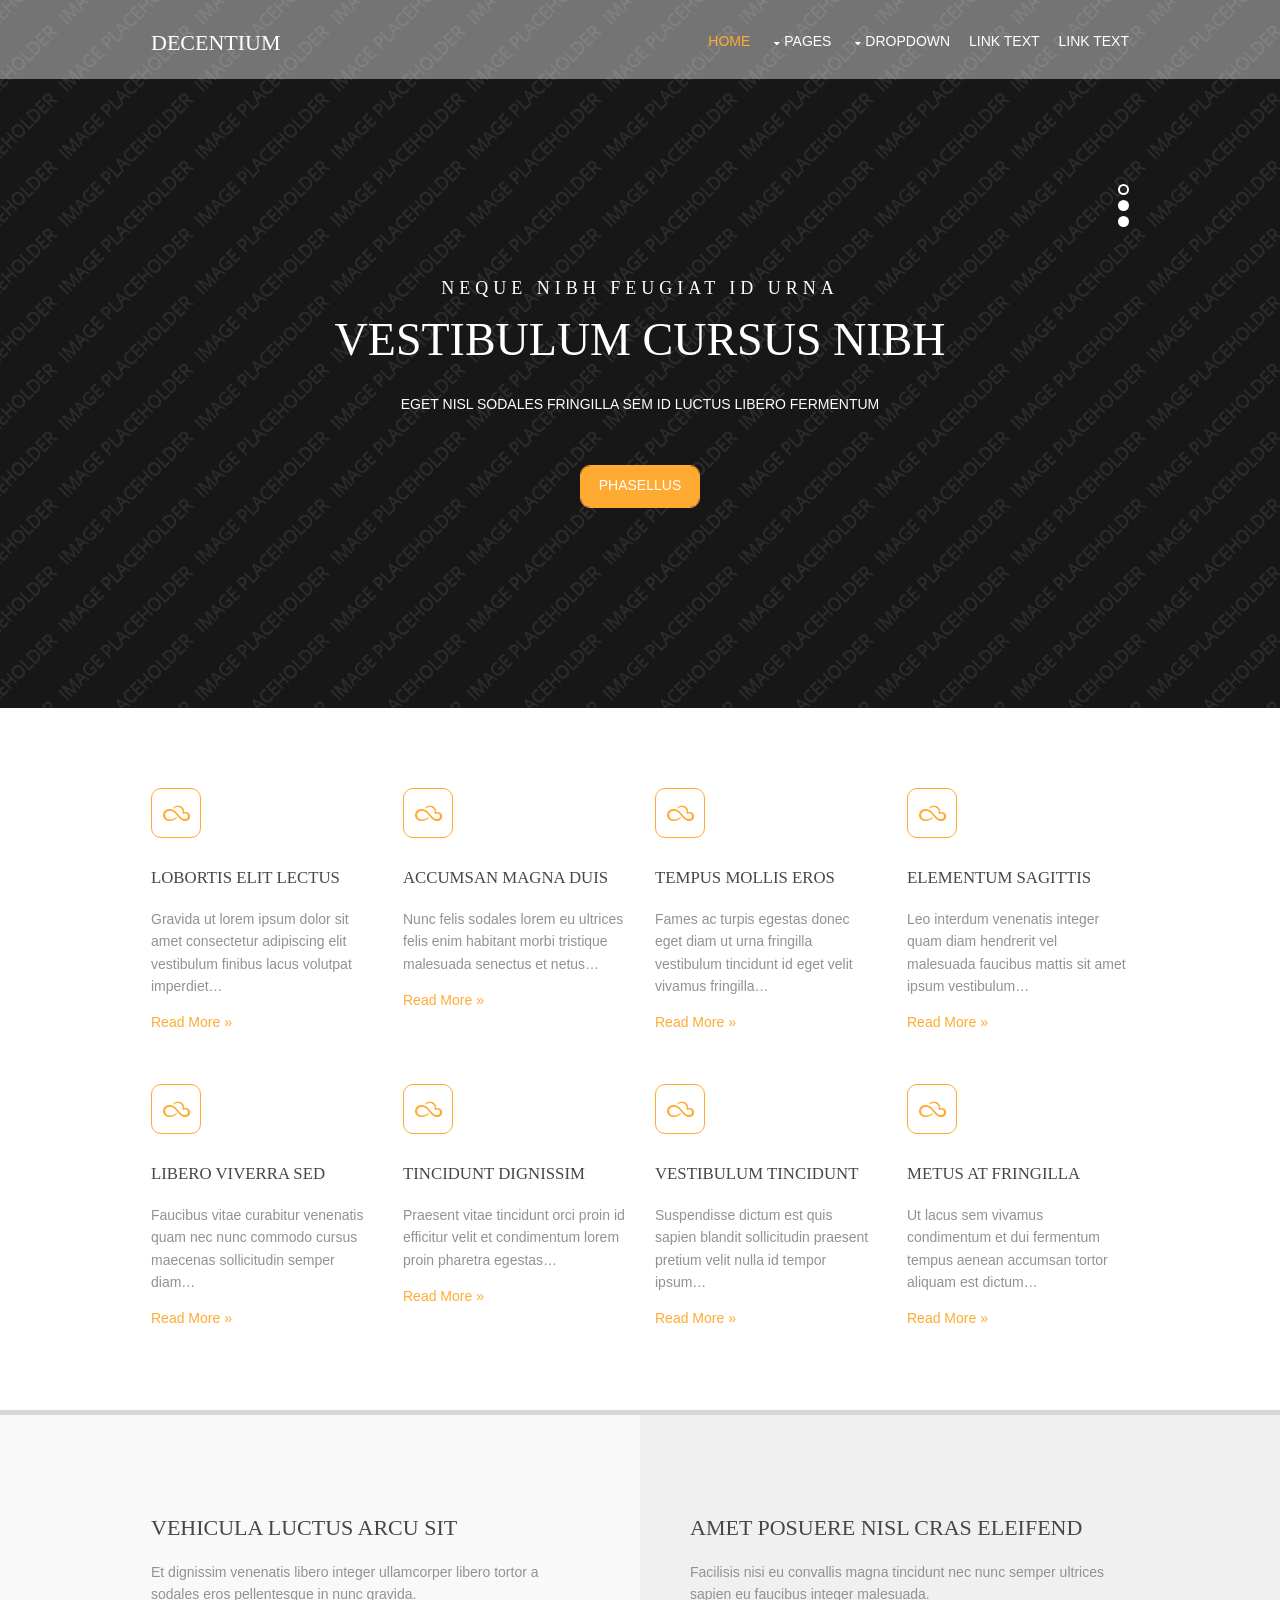
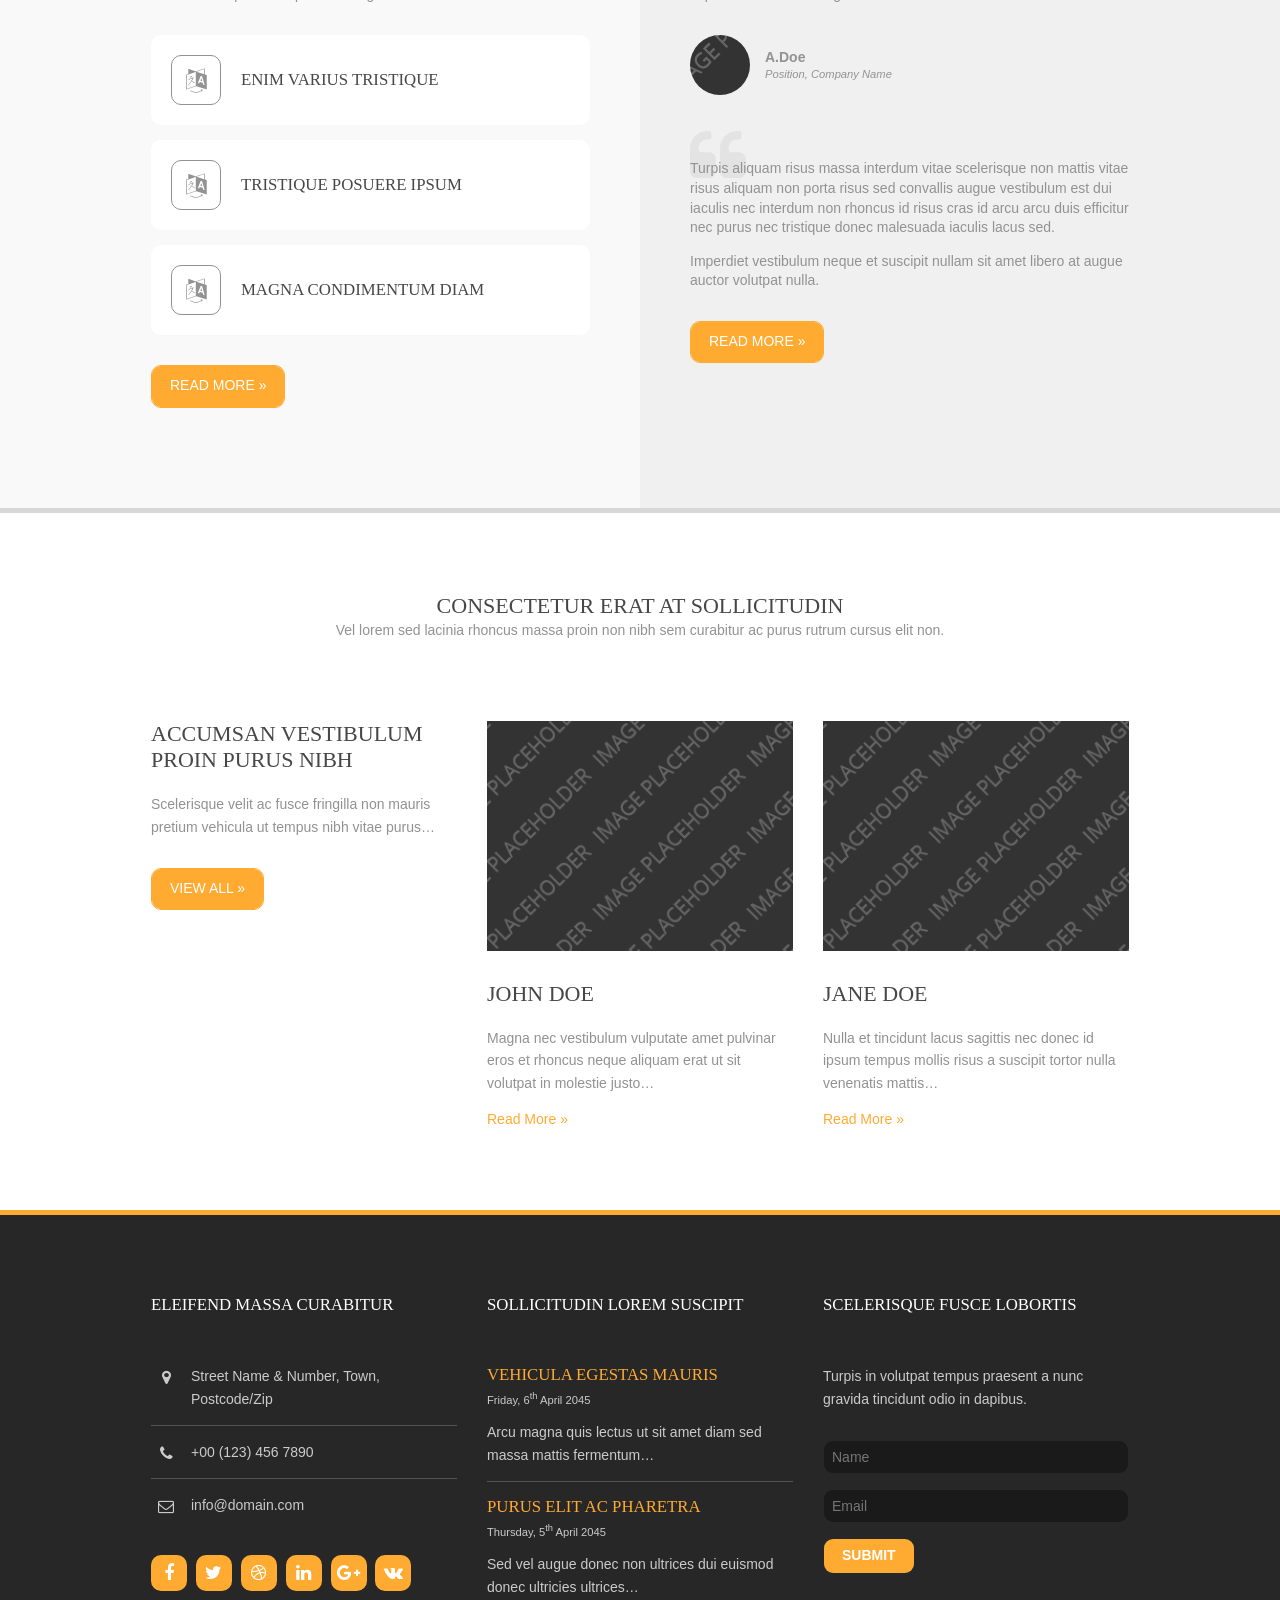
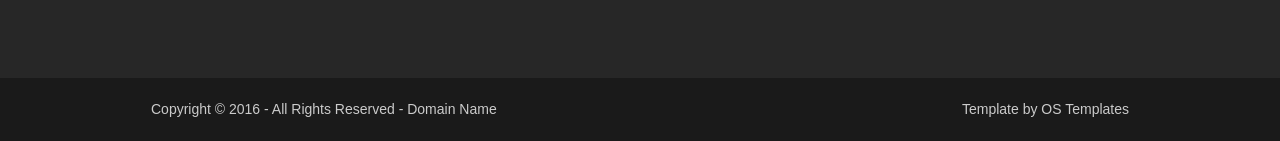
<file: Pratice/decentium/index.html>
<!DOCTYPE html>
<!--
Template Name: Decentium
Author: <a href="http://www.os-templates.com/">OS Templates</a>
Author URI: http://www.os-templates.com/
Licence: Free to use under our free template licence terms
Licence URI: http://www.os-templates.com/template-terms
-->
<html>
<head>
<title>Decentium</title>
<meta charset="utf-8">
<meta name="viewport" content="width=device-width, initial-scale=1.0, maximum-scale=1.0, user-scalable=no">
<link href="layout/styles/layout.css" rel="stylesheet" type="text/css" media="all">
</head>
<body id="top">
<!-- ################################################################################################ -->
<!-- ################################################################################################ -->
<!-- ################################################################################################ -->
<!-- Top Background Image Wrapper -->
<div class="bgded overlay" style="background-image:url('images/demo/backgrounds/01.png');"> 
  <!-- ################################################################################################ -->
  <div class="wrapper row1">
    <header id="header" class="hoc clear"> 
      <!-- ################################################################################################ -->
      <div id="logo" class="fl_left">
        <h1><a href="index.html">Decentium</a></h1>
      </div>
      <nav id="mainav" class="fl_right">
        <ul class="clear">
          <li class="active"><a href="index.html">Home</a></li>
          <li><a class="drop" href="#">Pages</a>
            <ul>
              <li><a href="pages/gallery.html">Gallery</a></li>
              <li><a href="pages/full-width.html">Full Width</a></li>
              <li><a href="pages/sidebar-left.html">Sidebar Left</a></li>
              <li><a href="pages/sidebar-right.html">Sidebar Right</a></li>
              <li><a href="pages/basic-grid.html">Basic Grid</a></li>
            </ul>
          </li>
          <li><a class="drop" href="#">Dropdown</a>
            <ul>
              <li><a href="#">Level 2</a></li>
              <li><a class="drop" href="#">Level 2 + Drop</a>
                <ul>
                  <li><a href="#">Level 3</a></li>
                  <li><a href="#">Level 3</a></li>
                  <li><a href="#">Level 3</a></li>
                </ul>
              </li>
              <li><a href="#">Level 2</a></li>
            </ul>
          </li>
          <li><a href="#">Link Text</a></li>
          <li><a href="#">Link Text</a></li>
        </ul>
      </nav>
      <!-- ################################################################################################ -->
    </header>
  </div>
  <!-- ################################################################################################ -->
  <!-- ################################################################################################ -->
  <!-- ################################################################################################ -->
  <div id="pageintro" class="hoc clear">
    <div class="flexslider basicslider"> 
      <!-- ################################################################################################ -->
      <ul class="slides">
        <li>
          <article>
            <p class="heading">Neque nibh feugiat id urna</p>
            <h2 class="heading">Vestibulum cursus nibh</h2>
            <p>Eget nisl sodales fringilla sem id luctus libero fermentum</p>
            <footer><a class="btn" href="#">Phasellus</a></footer>
          </article>
        </li>
        <li>
          <article>
            <p class="heading">Volutpat pretium et tristique</p>
            <h2 class="heading">Velit vulputate etiam</h2>
            <p>Non iaculis nibh nunc eros neque elementum sapien maximus</p>
            <footer><a class="btn" href="#">Curabitur</a></footer>
          </article>
        </li>
        <li>
          <article>
            <p class="heading">Eleifend lacus quisque magna</p>
            <h2 class="heading">Porttitor vitae magna</h2>
            <p>Sed laoreet metus eu nibh maximus fusce fermentum felis</p>
            <footer><a class="btn" href="#">Condimentum</a></footer>
          </article>
        </li>
      </ul>
      <!-- ################################################################################################ -->
    </div>
  </div>
  <!-- ################################################################################################ -->
</div>
<!-- End Top Background Image Wrapper -->
<!-- ################################################################################################ -->
<!-- ################################################################################################ -->
<!-- ################################################################################################ -->
<div class="wrapper row3">
  <main class="hoc container clear"> 
    <!-- main body -->
    <!-- ################################################################################################ -->
    <ul class="nospace group services">
      <li class="one_quarter first">
        <article><a href="#"><i class="icon btmspace-30 fa fa-skyatlas"></i></a>
          <h6 class="heading font-x1">Lobortis elit lectus</h6>
          <p>Gravida ut lorem ipsum dolor sit amet consectetur adipiscing elit vestibulum finibus lacus volutpat imperdiet&hellip;</p>
          <footer><a href="#">Read More &raquo;</a></footer>
        </article>
      </li>
      <li class="one_quarter">
        <article><a href="#"><i class="icon btmspace-30 fa fa-skyatlas"></i></a>
          <h6 class="heading font-x1">Accumsan magna duis</h6>
          <p>Nunc felis sodales lorem eu ultrices felis enim habitant morbi tristique malesuada senectus et netus&hellip;</p>
          <footer><a href="#">Read More &raquo;</a></footer>
        </article>
      </li>
      <li class="one_quarter">
        <article><a href="#"><i class="icon btmspace-30 fa fa-skyatlas"></i></a>
          <h6 class="heading font-x1">Tempus mollis eros</h6>
          <p>Fames ac turpis egestas donec eget diam ut urna fringilla vestibulum tincidunt id eget velit vivamus fringilla&hellip;</p>
          <footer><a href="#">Read More &raquo;</a></footer>
        </article>
      </li>
      <li class="one_quarter">
        <article><a href="#"><i class="icon btmspace-30 fa fa-skyatlas"></i></a>
          <h6 class="heading font-x1">Elementum sagittis</h6>
          <p>Leo interdum venenatis integer quam diam hendrerit vel malesuada faucibus mattis sit amet ipsum vestibulum&hellip;</p>
          <footer><a href="#">Read More &raquo;</a></footer>
        </article>
      </li>
      <li class="one_quarter first">
        <article><a href="#"><i class="icon btmspace-30 fa fa-skyatlas"></i></a>
          <h6 class="heading font-x1">Libero viverra sed</h6>
          <p>Faucibus vitae curabitur venenatis quam nec nunc commodo cursus maecenas sollicitudin semper diam&hellip;</p>
          <footer><a href="#">Read More &raquo;</a></footer>
        </article>
      </li>
      <li class="one_quarter">
        <article><a href="#"><i class="icon btmspace-30 fa fa-skyatlas"></i></a>
          <h6 class="heading font-x1">Tincidunt dignissim</h6>
          <p>Praesent vitae tincidunt orci proin id efficitur velit et condimentum lorem proin pharetra egestas&hellip;</p>
          <footer><a href="#">Read More &raquo;</a></footer>
        </article>
      </li>
      <li class="one_quarter">
        <article><a href="#"><i class="icon btmspace-30 fa fa-skyatlas"></i></a>
          <h6 class="heading font-x1">Vestibulum tincidunt</h6>
          <p>Suspendisse dictum est quis sapien blandit sollicitudin praesent pretium velit nulla id tempor ipsum&hellip;</p>
          <footer><a href="#">Read More &raquo;</a></footer>
        </article>
      </li>
      <li class="one_quarter">
        <article><a href="#"><i class="icon btmspace-30 fa fa-skyatlas"></i></a>
          <h6 class="heading font-x1">Metus at fringilla</h6>
          <p>Ut lacus sem vivamus condimentum et dui fermentum tempus aenean accumsan tortor aliquam est dictum&hellip;</p>
          <footer><a href="#">Read More &raquo;</a></footer>
        </article>
      </li>
    </ul>
    <!-- ################################################################################################ -->
    <!-- / main body -->
    <div class="clear"></div>
  </main>
</div>
<!-- ################################################################################################ -->
<!-- ################################################################################################ -->
<!-- ################################################################################################ -->
<div class="wrapper splitclrs">
  <div class="split clear">
    <section> 
      <!-- ################################################################################################ -->
      <h2 class="heading">Vehicula luctus arcu sit</h2>
      <p>Et dignissim venenatis libero integer ullamcorper libero tortor a sodales eros pellentesque in nunc gravida.</p>
      <ul class="nospace elements">
        <li><i class="icon fa fa-language"></i>
          <p class="heading">Enim varius tristique</p>
        </li>
        <li><i class="icon fa fa-language"></i>
          <p class="heading">Tristique posuere ipsum</p>
        </li>
        <li><i class="icon fa fa-language"></i>
          <p class="heading">Magna condimentum diam</p>
        </li>
      </ul>
      <footer><a class="btn" href="#">Read More &raquo;</a></footer>
      <!-- ################################################################################################ -->
    </section>
    <section> 
      <!-- ################################################################################################ -->
      <h2 class="heading">Amet posuere nisl cras eleifend</h2>
      <p>Facilisis nisi eu convallis magna tincidunt nec nunc semper ultrices sapien eu faucibus integer malesuada.</p>
      <div class="testimonial">
        <figure class="clear"><img class="circle" src="images/demo/60x60.png" alt="">
          <figcaption><strong>A.Doe</strong><br>
            <em>Position, Company Name</em></figcaption>
        </figure>
        <blockquote>
          <p>Turpis aliquam risus massa interdum vitae scelerisque non mattis vitae risus aliquam non porta risus sed convallis augue vestibulum est dui iaculis nec interdum non rhoncus id risus cras id arcu arcu duis efficitur nec purus nec tristique donec malesuada iaculis lacus sed.</p>
          <p>Imperdiet vestibulum neque et suscipit nullam sit amet libero at augue auctor volutpat nulla.</p>
        </blockquote>
      </div>
      <footer><a class="btn" href="#">Read More &raquo;</a></footer>
      <!-- ################################################################################################ -->
    </section>
  </div>
</div>
<!-- ################################################################################################ -->
<!-- ################################################################################################ -->
<!-- ################################################################################################ -->
<div class="wrapper row3">
  <section class="hoc container clear"> 
    <!-- ################################################################################################ -->
    <div class="sectiontitle">
      <h3 class="heading">Consectetur erat at sollicitudin</h3>
      <p>Vel lorem sed lacinia rhoncus massa proin non nibh sem curabitur ac purus rutrum cursus elit non.</p>
    </div>
    <div class="group">
      <article class="one_third first">
        <h6 class="heading">Accumsan vestibulum proin purus nibh</h6>
        <p class="btmspace-30">Scelerisque velit ac fusce fringilla non mauris pretium vehicula ut tempus nibh vitae purus&hellip;</p>
        <footer><a class="btn" href="#">View All &raquo;</a></footer>
      </article>
      <article class="one_third"><a href="#"><img class="btmspace-30" src="images/demo/320x240.png" alt=""></a>
        <h6 class="heading">John Doe</h6>
        <p>Magna nec vestibulum vulputate amet pulvinar eros et rhoncus neque aliquam erat ut sit volutpat in molestie justo&hellip;</p>
        <p class="nospace"><a href="#">Read More &raquo;</a></p>
      </article>
      <article class="one_third"><a href="#"><img class="btmspace-30" src="images/demo/320x240.png" alt=""></a>
        <h6 class="heading">Jane Doe</h6>
        <p>Nulla et tincidunt lacus sagittis nec donec id ipsum tempus mollis risus a suscipit tortor nulla venenatis mattis&hellip;</p>
        <p class="nospace"><a href="#">Read More &raquo;</a></p>
      </article>
    </div>
    <!-- ################################################################################################ -->
  </section>
</div>
<!-- ################################################################################################ -->
<!-- ################################################################################################ -->
<!-- ################################################################################################ -->
<div class="wrapper row4">
  <footer id="footer" class="hoc clear"> 
    <!-- ################################################################################################ -->
    <div class="one_third first">
      <h6 class="heading">Eleifend massa curabitur</h6>
      <ul class="nospace btmspace-30 linklist contact">
        <li><i class="fa fa-map-marker"></i>
          <address>
          Street Name &amp; Number, Town, Postcode/Zip
          </address>
        </li>
        <li><i class="fa fa-phone"></i> +00 (123) 456 7890</li>
        <li><i class="fa fa-envelope-o"></i> info@domain.com</li>
      </ul>
      <ul class="faico clear">
        <li><a class="faicon-facebook" href="#"><i class="fa fa-facebook"></i></a></li>
        <li><a class="faicon-twitter" href="#"><i class="fa fa-twitter"></i></a></li>
        <li><a class="faicon-dribble" href="#"><i class="fa fa-dribbble"></i></a></li>
        <li><a class="faicon-linkedin" href="#"><i class="fa fa-linkedin"></i></a></li>
        <li><a class="faicon-google-plus" href="#"><i class="fa fa-google-plus"></i></a></li>
        <li><a class="faicon-vk" href="#"><i class="fa fa-vk"></i></a></li>
      </ul>
    </div>
    <div class="one_third">
      <h6 class="heading">Sollicitudin lorem suscipit</h6>
      <ul class="nospace linklist">
        <li>
          <article>
            <h2 class="nospace font-x1"><a href="#">Vehicula egestas mauris</a></h2>
            <time class="font-xs block btmspace-10" datetime="2045-04-06">Friday, 6<sup>th</sup> April 2045</time>
            <p class="nospace">Arcu magna quis lectus ut sit amet diam sed massa mattis fermentum&hellip;</p>
          </article>
        </li>
        <li>
          <article>
            <h2 class="nospace font-x1"><a href="#">Purus elit ac pharetra</a></h2>
            <time class="font-xs block btmspace-10" datetime="2045-04-05">Thursday, 5<sup>th</sup> April 2045</time>
            <p class="nospace">Sed vel augue donec non ultrices dui euismod donec ultricies ultrices&hellip;</p>
          </article>
        </li>
      </ul>
    </div>
    <div class="one_third">
      <h6 class="heading">Scelerisque fusce lobortis</h6>
      <p class="nospace btmspace-30">Turpis in volutpat tempus praesent a nunc gravida tincidunt odio in dapibus.</p>
      <form method="post" action="#">
        <fieldset>
          <legend>Newsletter:</legend>
          <input class="btmspace-15" type="text" value="" placeholder="Name">
          <input class="btmspace-15" type="text" value="" placeholder="Email">
          <button type="submit" value="submit">Submit</button>
        </fieldset>
      </form>
    </div>
    <!-- ################################################################################################ -->
  </footer>
</div>
<!-- ################################################################################################ -->
<!-- ################################################################################################ -->
<!-- ################################################################################################ -->
<div class="wrapper row5">
  <div id="copyright" class="hoc clear"> 
    <!-- ################################################################################################ -->
    <p class="fl_left">Copyright &copy; 2016 - All Rights Reserved - <a href="#">Domain Name</a></p>
    <p class="fl_right">Template by <a target="_blank" href="http://www.os-templates.com/" title="Free Website Templates">OS Templates</a></p>
    <!-- ################################################################################################ -->
  </div>
</div>
<!-- ################################################################################################ -->
<!-- ################################################################################################ -->
<!-- ################################################################################################ -->
<a id="backtotop" href="#top"><i class="fa fa-chevron-up"></i></a>
<!-- JAVASCRIPTS -->
<script src="layout/scripts/jquery.min.js"></script>
<script src="layout/scripts/jquery.backtotop.js"></script>
<script src="layout/scripts/jquery.mobilemenu.js"></script>
<script src="layout/scripts/jquery.flexslider-min.js"></script>
</body>
</html>
</file>
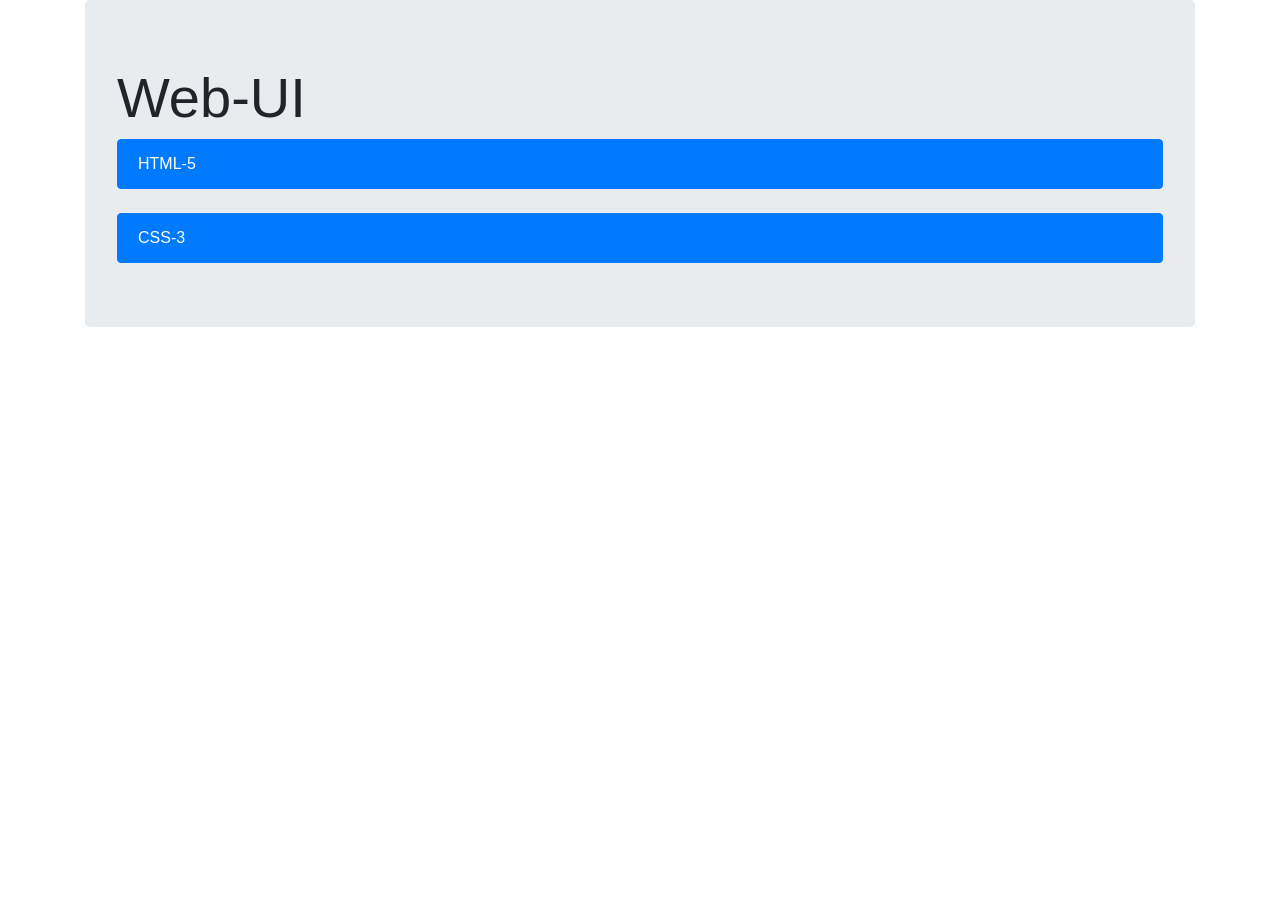
<file: Read/web-ui-master/index.html>
<!DOCTYPE html>
<html>

<head>
    <link rel="stylesheet" type="text/css" href="style.css">
    <link rel="stylesheet" href="https://maxcdn.bootstrapcdn.com/bootstrap/4.0.0/css/bootstrap.min.css" integrity="sha384-Gn5384xqQ1aoWXA+058RXPxPg6fy4IWvTNh0E263XmFcJlSAwiGgFAW/dAiS6JXm"
        crossorigin="anonymous">
    <script src="https://code.jquery.com/jquery-3.2.1.slim.min.js" integrity="sha384-KJ3o2DKtIkvYIK3UENzmM7KCkRr/rE9/Qpg6aAZGJwFDMVNA/GpGFF93hXpG5KkN"
        crossorigin="anonymous"></script>
    <script src="https://cdnjs.cloudflare.com/ajax/libs/popper.js/1.12.9/umd/popper.min.js" integrity="sha384-ApNbgh9B+Y1QKtv3Rn7W3mgPxhU9K/ScQsAP7hUibX39j7fakFPskvXusvfa0b4Q"
        crossorigin="anonymous"></script>
    <script src="https://maxcdn.bootstrapcdn.com/bootstrap/4.0.0/js/bootstrap.min.js" integrity="sha384-JZR6Spejh4U02d8jOt6vLEHfe/JQGiRRSQQxSfFWpi1MquVdAyjUar5+76PVCmYl"
        crossorigin="anonymous"></script>
</head>

<body>


    <div class="container">
        <!-- Content here -->
        <div class="jumbotron">
            <h2 class="display-4">Web-UI</h2>

            <ul class="list-group">
                <li class="list-group-item active" data-toggle="collapse" data-target="#html-example" aria-expanded="false" aria-controls="collapseExample">HTML-5</li>
            </ul>
            <div class="collapse" id="html-example">
                <div class="card card-body">
                    <ul class="list-group">
                        <li class="list-group-item"><a href='layout.html'>layout</a></li>
                        <li class="list-group-item"><a href='iframe.html'>iframe</a></li>
                        <li class="list-group-item"><a href='form.html'>form</a></li>
                        <li class="list-group-item"><a href='webstorage.html'>webstorage</a></li>
                        <li class="list-group-item"><a href='session-storage.html'>session-storage</a></li>
                        <li class="list-group-item"><a href='new-tag.html'>new-tag</a></li>
                    </ul>
                </div>
            </div>
            <br/>
            <ul class="list-group">
                <li class="list-group-item active" data-toggle="collapse" data-target="#css-example" aria-expanded="false" aria-controls="collapseExample">CSS-3</li>
            </ul>
            <div class="collapse" id="css-example">
                <div class="card card-body">
                    <ul class="list-group">
                        <li class="list-group-item"><a href='2d-translate.html'>2d-translate</a></li>
                        <li class="list-group-item"><a href='2d-rotate.html'>2d-rotate</a></li>
                        <li class="list-group-item"><a href='3d-transform.html'>3d-transform</a></li>
                        <li class="list-group-item"><a href='animation.html'>3d-animation</a></li>
                        <li class="list-group-item">
                            <ul class="list-group">
                                <li class="list-group-item active" data-toggle="collapse" data-target="#position-example" aria-expanded="false" aria-controls="collapseExample">Position</li>
                            </ul>
                            <div class="collapse" id="position-example">
                                <div class="card card-body">
                                    <ul class="list-group">
                                        <li class="list-group-item"><a href='position-absolute.html'>position-absolute</a></li>
                                        <li class="list-group-item"><a href='position-relative.html'>position-relative</a></li>
                                        <li class="list-group-item"><a href='position-fixed.html'>position-fixed</a></li>
                                        <li class="list-group-item"><a href='position-sticky.html'>position-sticky</a></li>

                                    </ul>
                                </div>
                            </div>
                        </li>
                    </ul>
                </div>
            </div>
        </div>
    </div>
</body>

</html>
</file>
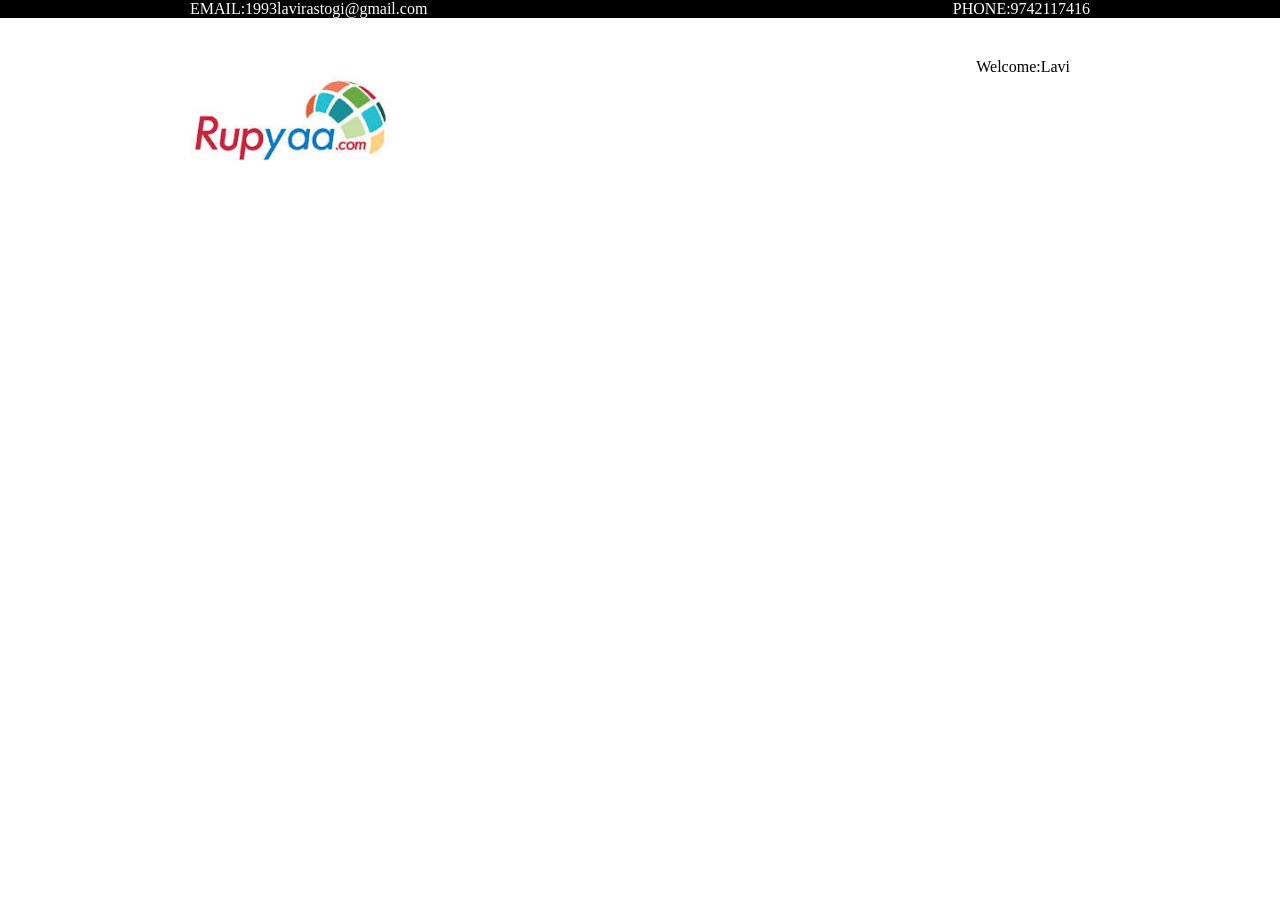
<file: lavipractice/default.html>
<!DOCTYPE html>



<html>

<head>
        <title>My first blog post</title>
        <link rel="stylesheet" type="text/css" href="style.css">
    </head>
    <body>
        <div class="container">
<div class="wrapper">
                <div id="topleft">
                    EMAIL:1993lavirastogi@gmail.com
                </div>
                <div id="topright">
                   PHONE:9742117416
                </div>
            </div>
            </div>

            <div class="">
                <div class="wrapper">
                   <div id="secondtopleft">
                       <img src="images/logo.jpg" alt="logo" height="200px" width="200px">
                       </div>
                       <div id="secondtopright">
                            Welcome:Lavi
                       </div>
                   </div>

                </div>


            </div>

            
    </body>
    </html>
</file>
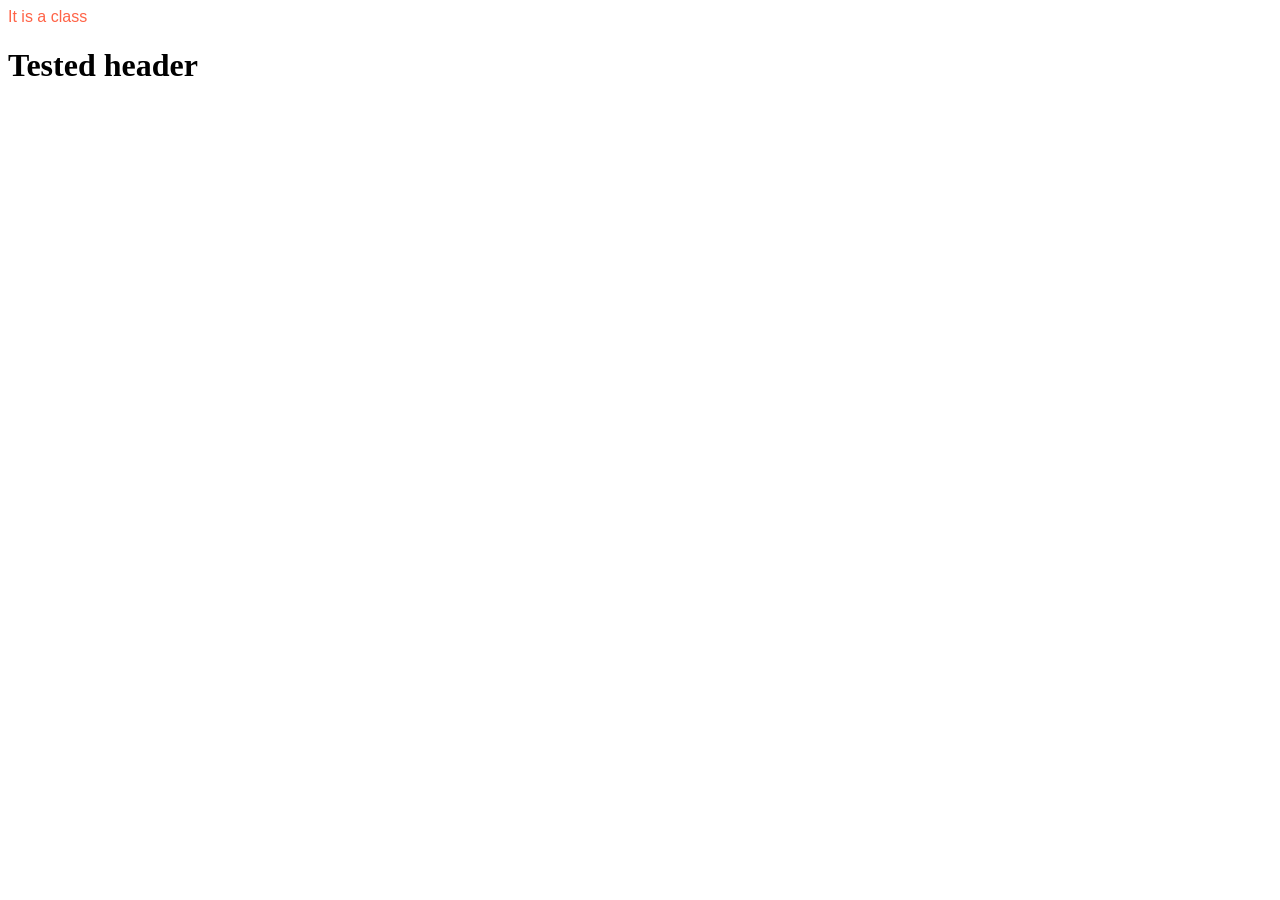
<file: Pratice/classtest.html>
<html>
<head>
    
</head>
    <body>
        <p class="Para" style="color:rgba(255, 99, 71,1); font-family: 'Trebuchet MS', 'Lucida Sans Unicode', 'Lucida Grande', 'Lucida Sans', Arial, sans-serif"> It is a class</p>
        <h1 class="Para">Tested header</h1>
    </body>
</html>
</file>
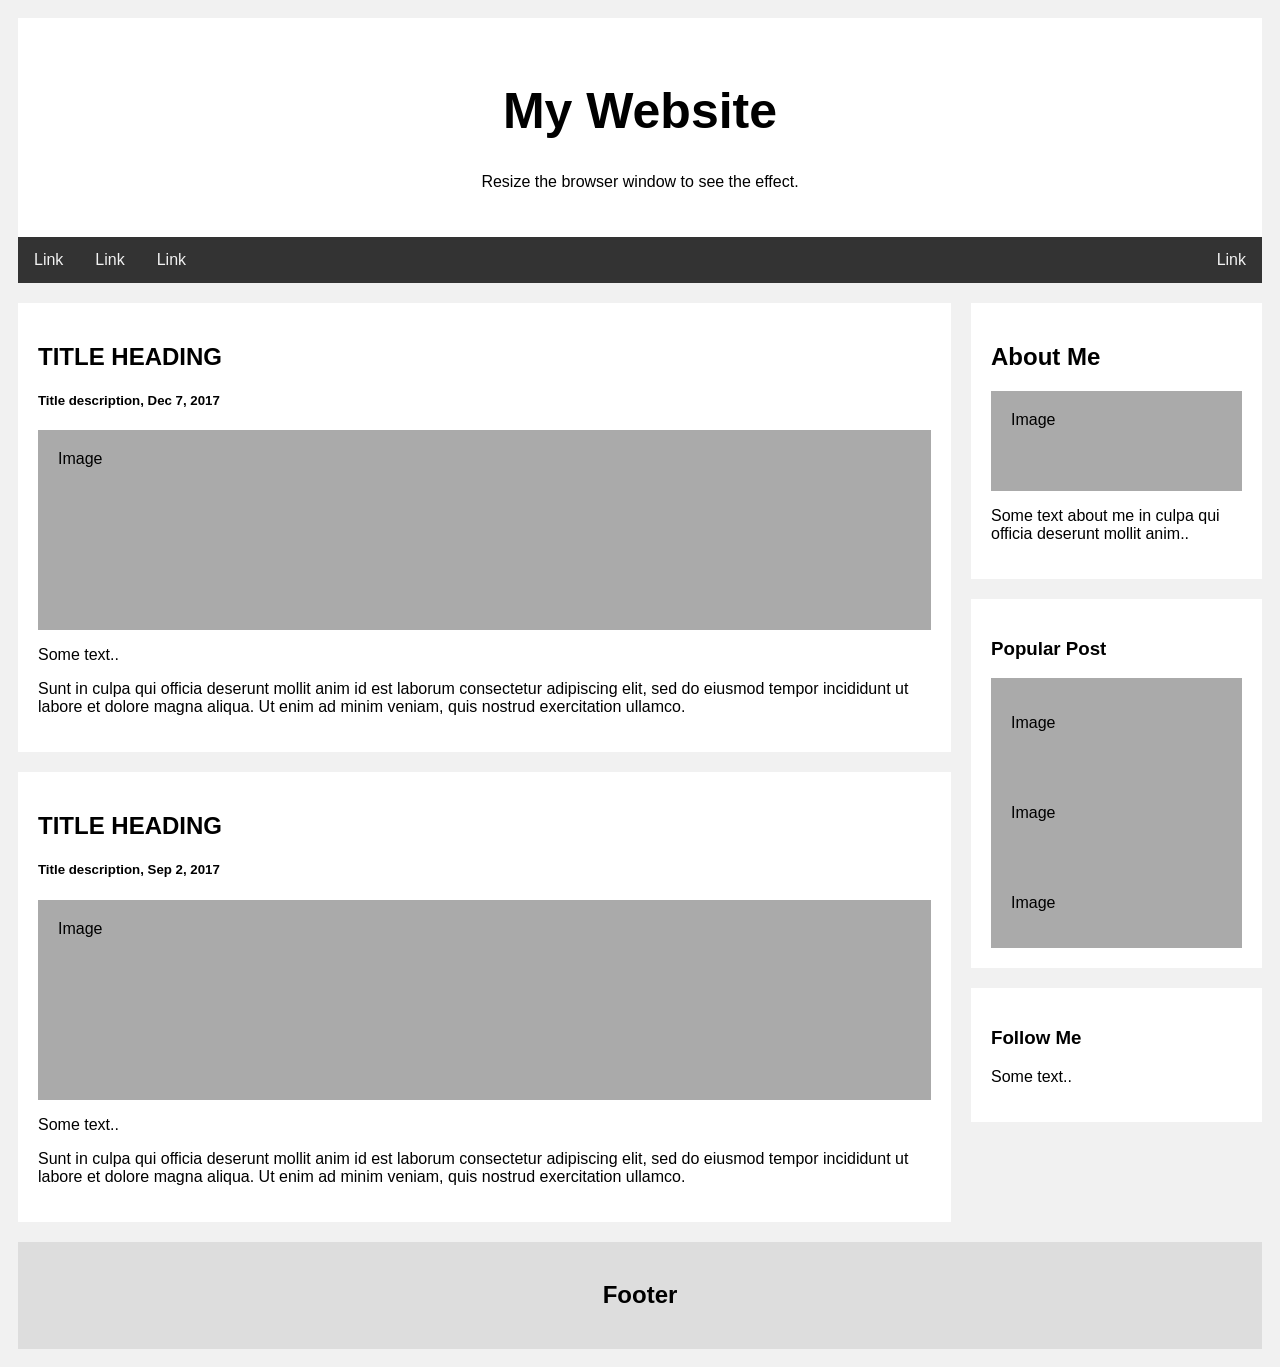
<file: web/w3c.html>
<!DOCTYPE html>
<html>
<head>
<style>
* {
    box-sizing: border-box;
}

body {
    font-family: Arial;
    padding: 10px;
    background: #f1f1f1;
}

/* Header/Blog Title */
.header {
    padding: 30px;
    text-align: center;
    background: white;
}

.header h1 {
    font-size: 50px;
}

/* Style the top navigation bar */
.topnav {
    overflow: hidden;
    background-color: #333;
}

/* Style the topnav links */
.topnav a {
    float: left;
    display: block;
    color: #f2f2f2;
    text-align: center;
    padding: 14px 16px;
    text-decoration: none;
}

/* Change color on hover */
.topnav a:hover {
    background-color: #ddd;
    color: black;
}

/* Create two unequal columns that floats next to each other */
/* Left column */
.leftcolumn {   
    float: left;
    width: 75%;
}

/* Right column */
.rightcolumn {
    float: left;
    width: 25%;
    background-color: #f1f1f1;
    padding-left: 20px;
}

/* Fake image */
.fakeimg {
    background-color: #aaa;
    width: 100%;
    padding: 20px;
}

/* Add a card effect for articles */
.card {
    background-color: white;
    padding: 20px;
    margin-top: 20px;
}

/* Clear floats after the columns */
.row:after {
    content: "";
    display: table;
    clear: both;
}

/* Footer */
.footer {
    padding: 20px;
    text-align: center;
    background: #ddd;
    margin-top: 20px;
}

/* Responsive layout - when the screen is less than 800px wide, make the two columns stack on top of each other instead of next to each other */
@media screen and (max-width: 800px) {
    .leftcolumn, .rightcolumn {   
        width: 100%;
        padding: 0;
    }
}

/* Responsive layout - when the screen is less than 400px wide, make the navigation links stack on top of each other instead of next to each other */
@media screen and (max-width: 400px) {
    .topnav a {
        float: none;
        width: 100%;
    }
}
</style>
</head>
<body>

<div class="header">
  <h1>My Website</h1>
  <p>Resize the browser window to see the effect.</p>
</div>

<div class="topnav">
  <a href="#">Link</a>
  <a href="#">Link</a>
  <a href="#">Link</a>
  <a href="#" style="float:right">Link</a>
</div>

<div class="row">
  <div class="leftcolumn">
    <div class="card">
      <h2>TITLE HEADING</h2>
      <h5>Title description, Dec 7, 2017</h5>
      <div class="fakeimg" style="height:200px;">Image</div>
      <p>Some text..</p>
      <p>Sunt in culpa qui officia deserunt mollit anim id est laborum consectetur adipiscing elit, sed do eiusmod tempor incididunt ut labore et dolore magna aliqua. Ut enim ad minim veniam, quis nostrud exercitation ullamco.</p>
    </div>
    <div class="card">
      <h2>TITLE HEADING</h2>
      <h5>Title description, Sep 2, 2017</h5>
      <div class="fakeimg" style="height:200px;">Image</div>
      <p>Some text..</p>
      <p>Sunt in culpa qui officia deserunt mollit anim id est laborum consectetur adipiscing elit, sed do eiusmod tempor incididunt ut labore et dolore magna aliqua. Ut enim ad minim veniam, quis nostrud exercitation ullamco.</p>
    </div>
  </div>
  <div class="rightcolumn">
    <div class="card">
      <h2>About Me</h2>
      <div class="fakeimg" style="height:100px;">Image</div>
      <p>Some text about me in culpa qui officia deserunt mollit anim..</p>
    </div>
    <div class="card">
      <h3>Popular Post</h3>
      <div class="fakeimg"><p>Image</p></div>
      <div class="fakeimg"><p>Image</p></div>
      <div class="fakeimg"><p>Image</p></div>
    </div>
    <div class="card">
      <h3>Follow Me</h3>
      <p>Some text..</p>
    </div>
  </div>
</div>

<div class="footer">
  <h2>Footer</h2>
</div>

</body>
</html>
</file>
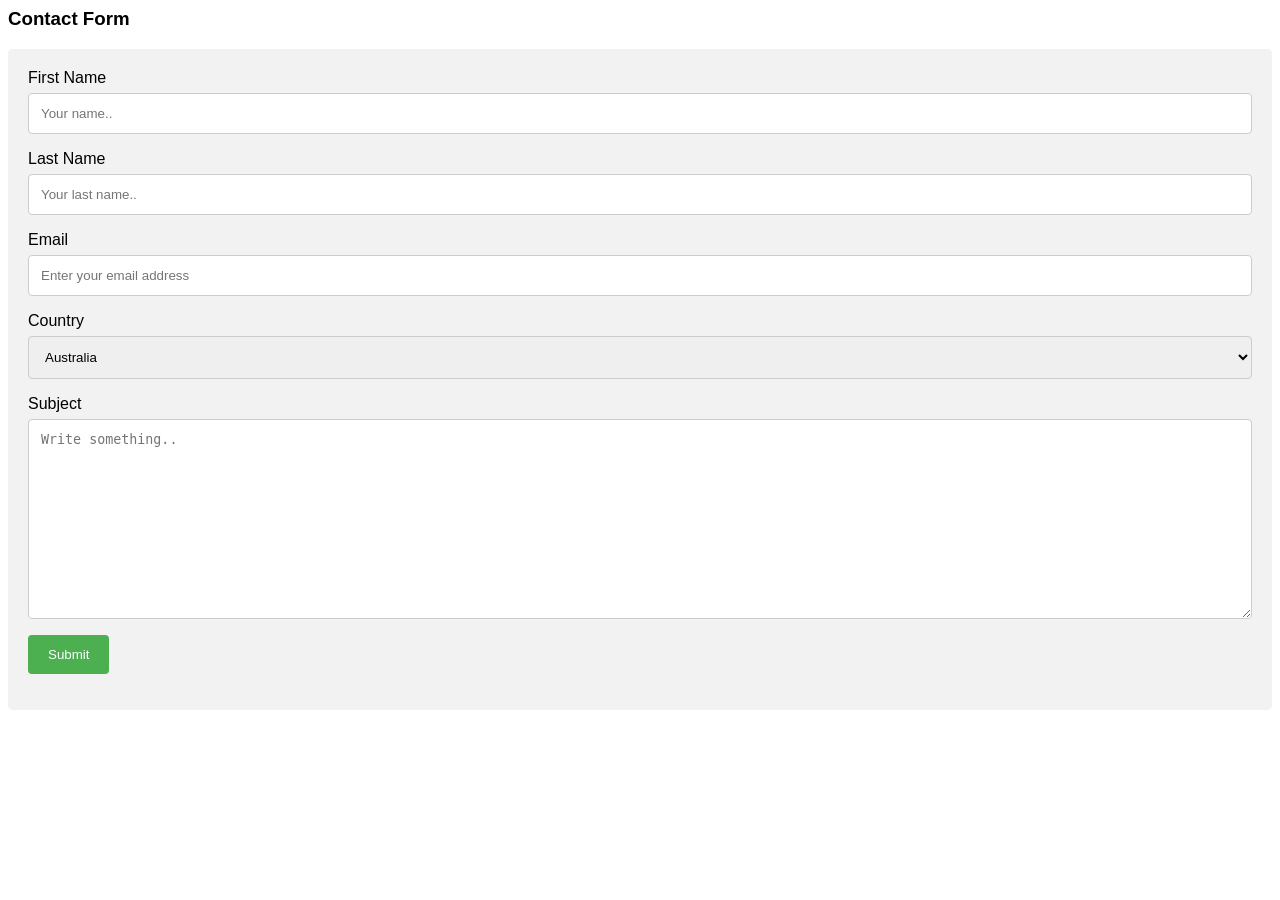
<file: Read/web-ui-master/form.html>
<DOCTYPE! html>
    <html lang="en">

    <head>
        <meta charset="utf-8">
        <title>Basic html layout example</title>
        <style>
            body {
                font-family: Arial, Helvetica, sans-serif;
            }

            input[type=text],input[type=email],
            select,
            textarea {
                width: 100%;
                padding: 12px;
                border: 1px solid #ccc;
                border-radius: 4px;
                box-sizing: border-box;
                margin-top: 6px;
                margin-bottom: 16px;
                resize: vertical;
            }

            input[type=submit] {
                background-color: #4CAF50;
                color: white;
                padding: 12px 20px;
                border: none;
                border-radius: 4px;
                cursor: pointer;
            }

            input[type=submit]:hover {
                background-color: #45a049;
            }

            .container {
                border-radius: 5px;
                background-color: #f2f2f2;
                padding: 20px;
            }
        </style>
    </head>

    <body class="hello">
        <h3>Contact Form</h3>

        <div class="container">
            <form action="/action_page.php">
                <label for="fname">First Name</label>
                <input type="text" id="fname" name="firstname" required placeholder="Your name.." title="Please enter at least 5 characters">

                <label for="lname">Last Name</label>
                <input type="text" id="lname" name="lastname" required placeholder="Your last name..">

                <label for="email">Email</label>
                <input type="email" id="email" name="email" required placeholder="Enter your email address">

                <label for="country">Country</label>
                <select id="country" name="country">
      <option value="australia">Australia</option>
      <option value="canada">Canada</option>
      <option value="usa">USA</option>
    </select>

                <label for="subject">Subject</label>
                <textarea id="subject" name="subject" placeholder="Write something.." style="height:200px"></textarea>

                <input type="submit" value="Submit">
            </form>
        </div>
    </body>

    </html>
</file>
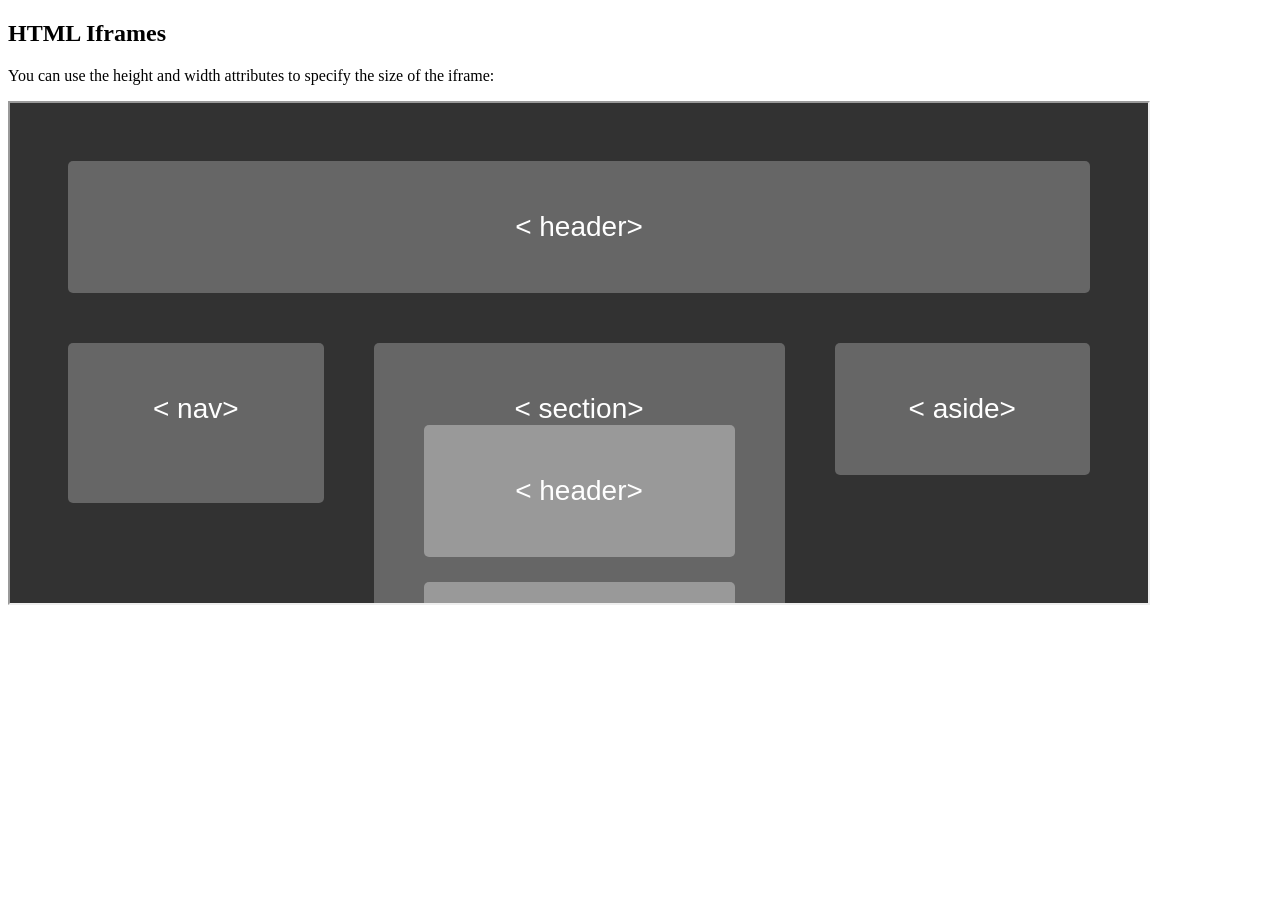
<file: Read/web-ui-master/iframe.html>
<!DOCTYPE html>
<html>
<body>

<h2>HTML Iframes</h2>
<p>You can use the height and width attributes to specify the size of the iframe:</p>

<iframe src="layout.html" height="500px" width="90%"></iframe>

</body>
</html>
</file>
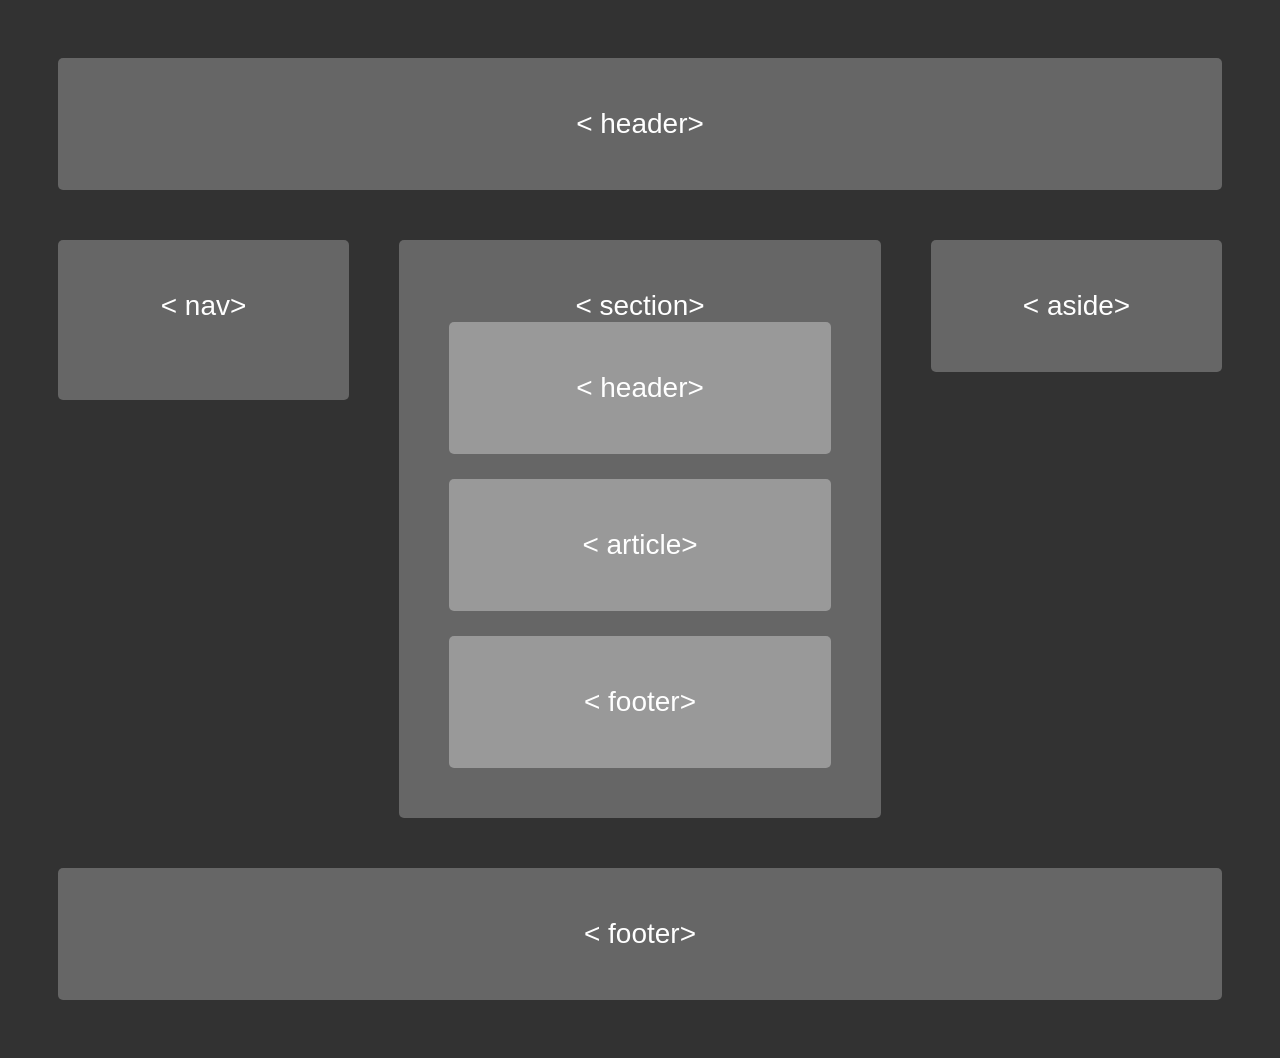
<file: Read/web-ui-master/layout.html>
<DOCTYPE! html>
    <html lang="en">

    <head>
        <meta charset="utf-8">
        <title>Basic html layout example</title>
        <style>
            * {
                color: #fff;
                font-size: 28px;
                font-weight: 300;
                box-sizing: border-box;
                font-family: 'Metrophobic', Arial, serif;
                font-weight: 400;
            }

            body {
                background-color: #323232;
                padding: 50px;
            }

            header,
            nav,
            section,
            aside,
            footer {
                text-align: center;
                background-color: #666666;
                border-radius: 5px;
                padding: 50px;
            }

            header,
            nav,
            footer {
                width: 100%;
                padding: 50px;
            }

            header {
                margin-bottom: 50px;
            }

            h1 {
                margin: 0;
            }

            nav,
            aside {
                width: 25%;
            }

            section {
                float: left;
                width: calc(50% - 100px);
                margin: 0 50px 50px 50px;
            }

            section header,
            section article,
            section footer {
                width: 100%;
                background-color: #999999;
                border-radius: 5px;
                margin: 0;
                padding: 50px;
            }

            section article {
                margin: 25px 0;
            }

            nav {
                float: left;
            }

            aside {
                float: right;
            }

            nav ul {
                list-style-type: none;
                padding: 0;
                margin-bottom: 0;
            }

            nav li {
                display: inline-block;
                margin: 0 0 0 50px;
                width: 100px;
            }

            nav li:first-child {
                margin-left: 0;
            }

            footer {
                clear: both;
            }
        </style>
    </head>

    <body class="hello">
        <header>
            <h1>
                < header>
            </h1>
        </header>
        <nav>
            < nav>
                <ul>
                    <li></li>
                    <li></li>
                    <li></li>
                </ul>
        </nav>
        <section>
            < section>
                <header>
                    < header></header>
                <article>
                    < article></article>
                <footer>
                    < footer></footer>
        </section>
        <aside>
            < aside>
        </aside>
        <footer>
            < footer>
        </footer>
    </body>

    </html>
</file>
<file: blog post/style.css>
* {
    margin: 0;
    padding: 0;
    box-sizing: border-box;
}

.clearfix:after {
    content: "";
    display: table;
    clear: both;
}

body {
    font-family: Helvetica Neue, Arial;
    font-size: 18px;
}

h1, h2 {
    color: #00960b;
    
}

h1 {
    font-size: 40px;
    margin-bottom: 20px;
}


h2 {
    font-size: 25px;
    margin-bottom: 10px;
}

.main-text {
    text-align: justify;
    margin-bottom: 20px;
}

.author-text {
    font-size: 22px;
    float: left;
    margin-top: 30px;
    margin-left: 10px;
}

.container {
    width: 1140px;
    margin: 20px auto 0 auto;
}

.blog-post {
    width: 75%;
    float: left;
    padding-right: 30px;
    position: relative;
}

.other-posts {
    width: 25%;
    float: left;
}

.author-box {
    padding-top: 20px;
    border-top: 1px solid #808080;
}

.other {
    margin-bottom: 40px;
}

.author-box img {
    height: 100px;
    width: 100px;
    border-radius: 50%;
    float: left;
}

.blog-post img {
    height: 150px;
    width: auto;
}

.date {
    position: absolute;
    top: 10px;
    right: 30px;
}
</file>
<file: Pratice/decentium/layout/styles/layout.css>
@charset "utf-8";
/*
Template Name: Decentium
Author: <a href="http://www.os-templates.com/">OS Templates</a>
Author URI: http://www.os-templates.com/
Licence: Free to use under our free template licence terms
Licence URI: http://www.os-templates.com/template-terms
File: Layout CSS
*/

@import url("fontawesome-4.6.3.min.css");
@import url("custom.flexslider.css");
@import url("framework.css");

/* Rows
--------------------------------------------------------------------------------------------------------------- */
.row1, .row1 a{}
.row2, .row2 a{}
.row3, .row3 a{}
.row4{border-top:5px solid;}
.row5, .row5 a{}


/* Header
--------------------------------------------------------------------------------------------------------------- */
#header{}

#header #logo{margin:30px 0 0 0;}
#header #logo h1{margin:0; padding:0; font-size:22px;}


/* Page Intro
--------------------------------------------------------------------------------------------------------------- */
#pageintro{padding:200px 0;}

#pageintro article{max-width:65%; margin:0 auto; text-align:center;}
#pageintro article *{text-transform:uppercase;}
#pageintro article .heading{margin:0 0 30px 0; padding:0; line-height:1; font-size:46px;}
#pageintro article p{margin:0;}
#pageintro article p:first-of-type{margin-bottom:20px; font-size:18px; letter-spacing:5px;}
#pageintro article footer{margin-top:50px;}


/* Content Area
--------------------------------------------------------------------------------------------------------------- */
.container{padding:80px 0;}

/* Content */
.container .content{}

.services{}
.services li:nth-child(-n+4){margin-bottom:50px;}/* Adds a bottom margin to the first four elements only */
.services article{}

.sectiontitle{text-align:center; margin-bottom:80px;}
.sectiontitle *{margin:0;}

/* Comments */
#comments ul{margin:0 0 40px 0; padding:0; list-style:none;}
#comments li{margin:0 0 10px 0; padding:15px;}
#comments .avatar{float:right; margin:0 0 10px 10px; padding:3px; border:1px solid;}
#comments address{font-weight:bold;}
#comments time{font-size:smaller;}
#comments .comcont{display:block; margin:0; padding:0;}
#comments .comcont p{margin:10px 5px 10px 0; padding:0;}

#comments form{display:block; width:100%;}
#comments input, #comments textarea{width:100%; padding:10px; border:1px solid;}
#comments textarea{overflow:auto;}
#comments div{margin-bottom:15px;}
#comments input[type="submit"], #comments input[type="reset"]{display:inline-block; width:auto; min-width:150px; margin:0; padding:8px 5px; cursor:pointer;}

/* Sidebar */
.container .sidebar{}

.sidebar .sdb_holder{margin-bottom:50px;}
.sidebar .sdb_holder:last-child{margin-bottom:0;}


/* Split Box
--------------------------------------------------------------------------------------------------------------- */
.splitclrs{border:solid; border-width:5px 0;}
.split{}

.split > section{display:block; float:left; width:50%; padding:100px 50px 100px 0;}
.split > section:nth-child(2){float:right; padding-right:0; padding-left:50px;}

.elements{margin:30px 0;}
.elements li{display:block; margin-bottom:15px; padding:20px;}
.elements li:last-child{margin-bottom:0;}
.elements li::before, .elements li::after{display:table; content:"";}
.elements li::after{clear:both;}
.elements li > :first-child{display:block; float:left; margin-right:5%;}
.elements li > :last-child{margin-top:17px;}
.elements li *{margin:0;}
.elements li .heading{line-height:1; font-size:1.2rem;}

.testimonial{margin:30px 0;}
.testimonial figure{margin-bottom:20px;}
.testimonial figure img{float:left; margin-right:15px;}
.testimonial figure figcaption{float:left; margin:15px 0 0 0;}
.testimonial figure figcaption *{display:block; margin:0; padding:0; line-height:1;}
.testimonial figure figcaption strong{margin-bottom:5px;}
.testimonial figure figcaption br{display:none;}
.testimonial figure figcaption em{font-size:.8rem;}
.testimonial blockquote{display:block; position:relative; width:100%; margin:0; padding:30px 0 0 0; line-height:1.4; z-index:1;}
.testimonial blockquote::before{display:block; position:absolute; top:0; left:0; font-family:"FontAwesome"; font-size:60px; content:"\f10d"; z-index:-1;}


/* Footer
--------------------------------------------------------------------------------------------------------------- */
#footer{padding:80px 0;}

#footer .heading{margin-bottom:50px; font-size:1.2rem;}

#footer .linklist li{display:block; margin-bottom:15px; padding:0 0 15px 0; border-bottom:1px solid;}
#footer .linklist li:last-child{margin:0; padding:0; border:none;}
#footer .linklist li::before, #footer .linklist li::after{display:table; content:"";}
#footer .linklist li, #footer .linklist li::after{clear:both;}

#footer .contact{}
#footer .contact.linklist li, #footer .contact.linklist li:last-child{position:relative; padding-left:40px;}
#footer .contact li *{margin:0; padding:0; line-height:1.6;}
#footer .contact li i{display:block; position:absolute; top:0; left:0; width:30px; font-size:16px; text-align:center;}

#footer input, #footer button{border:1px solid;}
#footer input{display:block; width:100%; padding:8px;}
#footer button{padding:8px 18px 10px; text-transform:uppercase; font-weight:700; cursor:pointer;}


/* Copyright
--------------------------------------------------------------------------------------------------------------- */
#copyright{padding:20px 0;}
#copyright *{margin:0; padding:0;}


/* Transition Fade
--------------------------------------------------------------------------------------------------------------- */
*, *::before, *::after{transition:all .3s ease-in-out;}
#mainav form *{transition:none !important;}


/* Rounded Corners
--------------------------------------------------------------------------------------------------------------- */
.btn, .icon, #footer input, #footer button, #backtotop, .faico a, .elements li{border-radius:10px; background-clip:padding-box;}


/* ------------------------------------------------------------------------------------------------------------ */
/* ------------------------------------------------------------------------------------------------------------ */
/* ------------------------------------------------------------------------------------------------------------ */
/* ------------------------------------------------------------------------------------------------------------ */
/* ------------------------------------------------------------------------------------------------------------ */


/* Navigation
--------------------------------------------------------------------------------------------------------------- */
nav ul, nav ol{margin:0; padding:0; list-style:none;}

#mainav, #breadcrumb, .sidebar nav{line-height:normal;}
#mainav .drop::after, #mainav li li .drop::after, #breadcrumb li a::after, .sidebar nav a::after{position:absolute; font-family:"FontAwesome"; font-size:10px; line-height:10px;}

/* Top Navigation */
#mainav{}
#mainav ul.clear{margin-top:3px;}
#mainav ul{text-transform:uppercase;}
#mainav ul ul{z-index:9999; position:absolute; width:180px; text-transform:none;}
#mainav ul ul ul{left:180px; top:0;}
#mainav li{display:inline-block; position:relative; margin:0 15px 0 0; padding:0;}
#mainav li:last-child{margin-right:0;}
#mainav li li{width:100%; margin:0;}
#mainav li a{display:block; padding:30px 0;}
#mainav li li a{border:solid; border-width:0 0 1px 0;}
#mainav .drop{padding-left:15px;}
#mainav li li a, #mainav li li .drop{display:block; margin:0; padding:10px 15px;}
#mainav .drop::after, #mainav li li .drop::after{content:"\f0d7";}
#mainav .drop::after{top:35px; left:5px;}
#mainav li li .drop::after{top:15px; left:5px;}
#mainav ul ul{visibility:hidden; opacity:0;}
#mainav ul li:hover > ul{visibility:visible; opacity:1;}

#mainav form{display:none; margin:0; padding:0;}
#mainav form select, #mainav form select option{display:block; cursor:pointer; outline:none;}
#mainav form select{width:100%; padding:5px; border:1px solid;}
#mainav form select option{margin:5px; padding:0; border:none;}

/* Breadcrumb */
#breadcrumb{padding:150px 0 20px;}
#breadcrumb ul{margin:0; padding:0; list-style:none; text-transform:uppercase;}
#breadcrumb li{display:inline-block; margin:0 6px 0 0; padding:0;}
#breadcrumb li a{display:block; position:relative; margin:0; padding:0 12px 0 0; font-size:12px;}
#breadcrumb li a::after{top:3px; right:0; content:"\f101";}
#breadcrumb li:last-child a{margin:0; padding:0;}
#breadcrumb li:last-child a::after{display:none;}

/* Sidebar Navigation */
.sidebar nav{display:block; width:100%;}
.sidebar nav li{margin:0 0 3px 0; padding:0;}
.sidebar nav a{display:block; position:relative; margin:0; padding:5px 10px 5px 15px; text-decoration:none; border:solid; border-width:0 0 1px 0;}
.sidebar nav a::after{top:9px; left:5px; content:"\f101";}
.sidebar nav ul ul a{padding-left:35px;}
.sidebar nav ul ul a::after{left:25px;}
.sidebar nav ul ul ul a{padding-left:55px;}
.sidebar nav ul ul ul a::after{left:45px;}

/* Pagination */
.pagination{display:block; width:100%; text-align:center; clear:both;}
.pagination li{display:inline-block; margin:0 2px 0 0;}
.pagination li:last-child{margin-right:0;}
.pagination a, .pagination strong{display:block; padding:8px 11px; border:1px solid; background-clip:padding-box; font-weight:normal;}

/* Back to Top */
#backtotop{z-index:999; display:inline-block; position:fixed; visibility:hidden; bottom:20px; right:20px; width:36px; height:36px; line-height:36px; font-size:16px; text-align:center; opacity:.2;}
#backtotop i{display:block; width:100%; height:100%; line-height:inherit;}
#backtotop.visible{visibility:visible; opacity:.5;}
#backtotop:hover{opacity:1;}


/* Tables
--------------------------------------------------------------------------------------------------------------- */
table, th, td{border:1px solid; border-collapse:collapse; vertical-align:top;}
table, th{table-layout:auto;}
table{width:100%; margin-bottom:15px;}
th, td{padding:5px 8px;}
td{border-width:0 1px;}


/* Gallery
--------------------------------------------------------------------------------------------------------------- */
#gallery{display:block; width:100%; margin-bottom:50px;}
#gallery figure figcaption{display:block; width:100%; clear:both;}
#gallery li{margin-bottom:30px;}


/* Font Awesome Social Icons
--------------------------------------------------------------------------------------------------------------- */
.faico{margin:0; padding:0; list-style:none;}
.faico li{display:inline-block; margin:8px 5px 0 0; padding:0; line-height:normal;}
.faico li:last-child{margin-right:0;}
.faico a{display:inline-block; width:36px; height:36px; line-height:36px; font-size:18px; text-align:center;}

.faico a{color:#FFFFFF; background-color:#FFAA31;}
.faico a:hover{}

.faicon-dribble:hover{background-color:#EA4C89;}
.faicon-facebook:hover{background-color:#3B5998;}
.faicon-google-plus:hover{background-color:#DB4A39;}
.faicon-linkedin:hover{background-color:#0E76A8;}
.faicon-twitter:hover{background-color:#00ACEE;}
.faicon-vk:hover{background-color:#4E658E;}


/* ------------------------------------------------------------------------------------------------------------ */
/* ------------------------------------------------------------------------------------------------------------ */
/* ------------------------------------------------------------------------------------------------------------ */
/* ------------------------------------------------------------------------------------------------------------ */
/* ------------------------------------------------------------------------------------------------------------ */


/* Colours
--------------------------------------------------------------------------------------------------------------- */
body{color:#CBCBCB; background-color:#1A1A1A;}
a{color:#FFAA31;}
a:active, a:focus{background:transparent;}/* IE10 + 11 Bugfix - prevents grey background */
hr, .borderedbox{border-color:#D7D7D7;}
label span{color:#FF0000; background-color:inherit;}
input:focus, textarea:focus, *:required:focus{border-color:#56AED4;}
.overlay{color:#FFFFFF; background-color:inherit;}
.overlay::after{color:inherit; background-color:rgba(0,0,0,.55);}

.btn, .btn.inverse:hover{color:#FFFFFF; background-color:#FFAA31; border-color:#FFAA31;}
.btn:hover, .btn.inverse{color:inherit; background-color:transparent; border-color:inherit;}

.icon{color:inherit; border-color:inherit;}
a .icon:hover, article:hover a .icon{color:#FFFFFF; background-color:#FFAA31;}


/* Rows */
.row1{color:#FFFFFF; background-color:rgba(255,255,255,.4);}
.row2, .row2 a{}
.row3{color:#929292; background-color:#FFFFFF;}
.row3 .heading{color:#474747;}
.row4{color:#CBCBCB; background-color:#272727; border-color:#FFAA31;}
.row5, .row5 a{color:#CBCBCB; background-color:#1A1A1A;}


/* Header */
#header #logo a{color:inherit;}


/* Split Box */
.splitclrs{color:#929292; background:linear-gradient(to right, #F9F9F9 0%,#F9F9F9 50%,#F0F0F0 50%,#F0F0F0 100%); border-color:#D7D7D7;}
.splitclrs .heading{color:#474747;}
@media screen and (max-width:750px){
	.splitclrs{background:none;}
	.split > section:first-child{color:inherit; background-color:#F9F9F9;}
	.split > section:last-child{color:inherit; background-color:#F0F0F0;}
}
.elements li{background:#FFFFFF;}
.testimonial blockquote::before{color:rgba(0,0,0,.05);}


/* Footer */
#footer .heading{color:#FFFFFF;}
#footer .linklist li{border-color:rgba(255,255,255,.2);}

#footer input, #footer button{border-color:transparent;}
#footer input{color:#FFFFFF; background-color:#1A1A1A;}
#footer input:focus{border-color:#FFAA31;}
#footer button{color:#FFFFFF; background-color:#FFAA31;}


/* Navigation */
#mainav li a{color:inherit;}
#mainav .active a, #mainav a:hover, #mainav li:hover > a{color:#FFAA31; background-color:inherit;}
#mainav li li a, #mainav .active li a{color:#FFFFFF; background-color:rgba(0,0,0,.6); border-color:rgba(0,0,0,.6);}
#mainav li li:hover > a, #mainav .active .active > a{color:#FFFFFF; background-color:#FFAA31;}
#mainav form select{color:#FFFFFF; background-color:#000000; border-color:rgba(255,255,255,.2);/* #FFFFFF */}

#breadcrumb a{color:inherit; background-color:inherit;}
#breadcrumb li:last-child a{color:#FFAA31;}

.container .sidebar nav a{color:inherit; border-color:#D7D7D7;}
.container .sidebar nav a:hover{color:#FFAA31;}

.pagination a, .pagination strong{border-color:#D7D7D7;}
.pagination .current *{color:#FFFFFF; background-color:#FFAA31;}

#backtotop{color:#FFFFFF; background-color:#FFAA31;}


/* Tables + Comments */
table, th, td, #comments .avatar, #comments input, #comments textarea{border-color:#D7D7D7;}
#comments input:focus, #comments textarea:focus, #comments *:required:focus{border-color:#FFAA31;}
th{color:#FFFFFF; background-color:#373737;}
tr, #comments li, #comments input[type="submit"], #comments input[type="reset"]{color:inherit; background-color:#FBFBFB;}
tr:nth-child(even), #comments li:nth-child(even){color:inherit; background-color:#F7F7F7;}
table a, #comments a{background-color:inherit;}


/* ------------------------------------------------------------------------------------------------------------ */
/* ------------------------------------------------------------------------------------------------------------ */
/* ------------------------------------------------------------------------------------------------------------ */
/* ------------------------------------------------------------------------------------------------------------ */
/* ------------------------------------------------------------------------------------------------------------ */


/* Media Queries
--------------------------------------------------------------------------------------------------------------- */
@-ms-viewport{width:device-width;}


/* Max Wrapper Width - Laptop, Desktop etc.
--------------------------------------------------------------------------------------------------------------- */
@media screen and (min-width:978px){
	.hoc, .split{max-width:978px;}
}


/* Mobile Devices
--------------------------------------------------------------------------------------------------------------- */
@media screen and (max-width:900px){
	.hoc{max-width:90%;}

	#header{padding:30px 0 15px;}
	#header #logo{margin:0;}

	#mainav{}
	#mainav ul{display:none;}
	#mainav form{display:block;}

	#breadcrumb{}

	.container{}
	#comments input[type="reset"]{margin-top:10px;}
	.pagination li{display:inline-block; margin:0 5px 5px 0;}

	#footer{}

	#copyright{}
	#copyright p:first-of-type{margin-bottom:10px;}
}


@media screen and (min-width:750px) and (max-width:900px){
	.split > section, .split > section:nth-child(2){padding:100px 5%;}
	.elements li > :last-child{margin-top:8px;}
}


@media screen and (max-width:750px){
	.imgl, .imgr{display:inline-block; float:none; margin:0 0 10px 0;}
	.fl_left, .fl_right{display:block; float:none;}
	.one_half, .one_third, .two_third, .one_quarter, .two_quarter, .three_quarter{display:block; float:none; width:auto; margin:0 0 30px 0; padding:0;}

	#header{text-align:center;}
	#header #logo{margin-bottom:15px;}

	.services li:nth-child(-n+4){margin-bottom:30px;}

	.split > section{display:block; width:100%;}
	.split > section, .split > section:nth-child(2){padding:100px 5%;}

	#footer{padding-bottom:50px;}/* Not needed, just looks a little better */
}


@media screen and (max-width:450px){
	.elements li > :last-child{margin-top:5px;}
}


/* Other
--------------------------------------------------------------------------------------------------------------- */
@media screen and (max-width:650px){
	.scrollable{display:block; width:100%; margin:0 0 30px 0; padding:0 0 15px 0; overflow:auto; overflow-x:scroll;}
	.scrollable table{margin:0; padding:0; white-space:nowrap;}

	.inline li{display:block; margin-bottom:10px;}
	.pushright li{margin-right:0;}

	.font-x2{font-size:1.4rem;}
	.font-x3{font-size:1.6rem;}

	#pageintro li article{max-width:none; width:100%;}
	#pageintro li .heading{font-size:2rem;}
}
</file>
<file: Read/web-ui-master/style.css>
p{
color:red;
}
</file>
<file: lavipractice/style.css>
* {
    margin: 0;
    padding: 0;
    box-sizing: border-box;
}

.container
{
    width: 100%;
    background-color: black;
    color: white;
}
.wrapper
{
    
    width: 900px;
    margin: auto;
    position: relative;
}
#topleft
{
 display: inline-block;
}
#topright
{
float: right;
}
#secondtopright
{
    float: right;
    position: absolute;
    top: 40px;
    right: 20px;

}
#secondtopleft
{
    display: inline-block; 
   
}
</file>
<file: Pratice/adventurer-onepage-creative-html5-page-template/css/style.css>
/* 

Authore Name : Bootstrapthemes
Authore link : http://bootstrapthemes.co

*/
html,
body{
    font-size:18px;
    background:#fff; 
    font-family: "Roboto";
    font-weight: 300;
}
h1,
h2,
h3,
h4,
h5{
    text-transform: uppercase;
}
h1 {
    font-size: 5rem;
    line-height: 6.5rem;
    color: #fff;
}
h2 {
    font-size: 2.222rem;
    line-height: 2.5rem;
    font-weight: 700;
}
h3 {
    font-size: 1.389rem;
    line-height: 2rem;
    font-weight: 700;
}
h4 {
    font-size: 1.222rem;
    line-height: 2rem;
    font-weight: 700;
}
.navbar-brand {
    margin-top: 1.5rem;
}
.bg-primary {
    color: #3f444a!important;
    background-color: #fff!important;
}
.overlay{
    background: rgba(0, 0, 0, 0.5);
}
/*==========================================
PRE LOADER 
==========================================*/
.preloader {
    position: fixed;
    top: 0;
    left: 0;
    right: 0;
    bottom: 0;
    background-color: #fefefe;
    z-index: 99999;
    height: 100%;
    width: 100%;
    overflow: hidden !important;
}
.loaded {
    width: 60px;
    height: 60px;
    position: absolute;
    left: 50%;
    top: 50%;
    background-image: url(../img/loading.gif);
    background-repeat: no-repeat;
    background-position: center;
    -moz-background-size: cover;
    background-size: cover;
    margin: -20px 0 0 -20px;
}


input[type=date], input[type=datetime-local], input[type=email], input[type=number], input[type=password], input[type=search-md], input[type=tel], input[type=text], input[type=time], input[type=url], textarea.md-textarea {
    background-color: #f0f1f3;
    border: none;
    border-bottom: 1px solid #ccc;
    border-radius: 5px 0px 0px 5px;
    outline: 0;
    height: 3.1rem;
    width: 100%;
    font-size: 1rem;
    transition: all .3s;
    padding-left: 0.5rem;
}

.input-group-btn:last-child>.btn, .input-group-btn:last-child>.btn-group {
    z-index: 2;
    margin-left: 9px;
    height: 57px;
    margin-top: 0px;
    border-radius: 0px 5px 5px 0px;
}
.md-form, .md-form .btn {
    margin-bottom: 0rem;
}
.btn-danger {
    background: #ec4848;
}

.btn:hover, .btn-large:hover {
    background-color: #FF2323;
}

.head_title h2{
    margin-bottom:2rem;
}
.head_title p{
    width:75%;
    margin:0 auto;
    padding-bottom: 15px;
}

/*==========================================================
 Navigation style
============================================================*/

.small{
    background: #ddd !important;
    height: 60px;
    line-height: 60px;
    transition: all 0.6s;
    color: #555;
}
.small .navbar-brand {
    margin-top: .5rem;
}

.nav ul li.active{
    background-color:rgba(0, 0, 0, 0.0);
}
.navbar{
    padding: 0 1rem;
}

.navbar-nav .nav-link{
    padding: 0;
}

.navbar-light .navbar-nav .nav-link{
    color:#3f444a;
}
.navbar-light .navbar-nav .nav-link:focus, .navbar-light .navbar-nav .nav-link:hover {
    color:#ec4848;
}
.navbar-light .navbar-nav .active>.nav-link, .navbar-light .navbar-nav .active>.nav-link:focus, .navbar-light .navbar-nav .active>.nav-link:hover, .navbar-light .navbar-nav .nav-link.active, .navbar-light .navbar-nav .nav-link.active:focus, .navbar-light .navbar-nav .nav-link.active:hover, .navbar-light .navbar-nav .nav-link.open, .navbar-light .navbar-nav .nav-link.open:focus, .navbar-light .navbar-nav .nav-link.open:hover, .navbar-light .navbar-nav .open>.nav-link, .navbar-light .navbar-nav .open>.nav-link:focus, .navbar-light .navbar-nav .open>.nav-link:hover{
    color:#ec4848;
}

/*==========================================================
                    Home style
============================================================*/

.single_home h1{
    font-weight: 800;
    letter-spacing: 10px;
    font-family: 'Open Sans', sans-serif;
}
.single_home p{
    font-weight: 600;
    letter-spacing: 5px;
    font-family: 'Open Sans', sans-serif;
}




/*==========================================================
                    About us section style
============================================================*/

.single_about .panel-default>.panel-heading{
    color: #fff;
    border-color: #ddd;
    background:url(../img/accordion.png) no-repeat right -116px #333;
    transition: all 0.0s;
}
.single_about .panel-default>.panel-heading p{
    margin-top: 0;
    margin-bottom: 0;
} 

.panel-heading.bgg.bg{
    background:url(../img/accordion.png) no-repeat right 7px #ec4848;
}
.panel-heading.bgg1.bg{
    background:url(../img/accordion.png) no-repeat right 7px #ec4848;
}
.panel-heading.bgg2.bg{
    background:url(../img/accordion.png) no-repeat right 7px #ec4848;
}
.single_about .panel-title{
    width: 100%;
}
.single_about .panel-body{
    padding: 6px;
    border: 1px solid #c4c4c4;
    background: #f8f8f8;
}
.panel-heading{
    border-top-left-radius: 0px;
    border-top-right-radius: 0px;
    padding-left: 15px;
    line-height: 3rem;
}
.panel-group .panel {
    border-radius: 0px;
    margin-bottom: 20px;
}
.single_about .panel-title>a {
    color: #fff;
    display:block;
}

/*===================================================================*/
.main_accordion{}
.main_accordion .single_accordion{
    margin-bottom: 10px;
}
button.accordion {
    background:url(../img/accordion.png) no-repeat scroll right -114px #333;
    color: #fff;
    cursor: pointer;
    padding: 16px;
    width: 100%;
    text-align: left;
    border: none;
    outline: none;
    transition: 0.4s;
    transition:background-color 0.5s ease-in-out;
    font-family: 'Open Sans', sans-serif;
    font-weight: 300;
}

button.accordion.active, button.accordion:hover {
    background:url(../img/accordion.png) no-repeat scroll right 10px #ec4848;;
}

/* Style the accordion panel. Note: hidden by default */
div.panel {
    padding: 0.5rem;
    background-color: #fefefe;
    display: none;
    transition:all 0.6s;
    border: 1px solid #ddd;
}
div.panel p{
    margin-bottom: 0;
}

div.panel.show {
    display: block !important;
    margin-bottom: 0;
}


.skill {
    overflow:hidden;
    margin-bottom: 0;
    padding-top: 0;
}
.service-text{margin-top:30px;}
.skill .progress .lead {
    color: #fff;
    font-size: 14px;
    font-weight: 400;
    left: 10px;
    position: absolute;
    top: 4px;
    z-index: 99;
    font-family: "Open Sans","Sans Serif";
}
.skill .progress {
    background-color: #ddd;
    border-radius: 0;
    box-shadow: none;
    height: 30px;
    margin-bottom: 44px;
    overflow: visible;
    position: relative;
    border: 1px solid #d1d1d1;
}
.skill .progress-bar span {
    background: #333 none repeat scroll 0 0;
    float: right;
    font-size: 11px;
    margin-right: 10px;
    margin-top: -26px;
    position: relative;
    padding: 0 5px;
}
.skill .progress-bar > span:before,.skill .progress-bar > span:after{
    border: medium solid transparent;
    content: " ";
    height: 0;
    pointer-events: none;
    position: absolute;
    top: 100%;
    width: 0;
}
.skill .progress-bar > span:before{
    border-top-color: #333;
    border-width: 5px;
    left: 50%;
    margin-left: -5px;
}
.progress-bar {
    background: #ec4848;
    position: absolute;
    left: 0;
    top: 0;
    height: 28px;
}




/*==========================================================
                Service section style
============================================================*/
.main_service_area{}
.main_service_area .col-md-4:hover .single_service{
    background: #3f444a;
    color:#fff;
}
.main_service_area .jumbotron{
    padding:2rem .6rem;
}
.main_service_area .single_service{
    transition: all 0.3s;
    border: 1px solid #ddd;
    border-radius: 5px;
}
.main_service_area .single_service i{
    font-size:3rem;
}


/*==========================================================
                JoinUs section style
============================================================*/


.main_joinus_area{
    background: url(../img/joinbg.jpg) no-repeat top center;
    background-size: cover;
}

.main_joinus_content{
    padding: 100px 20px;
}
.main_joinus_content i{
    font-size:3rem;
    color:#ec4848;
}
.main_joinus_content p{
    width: 75%;
    margin:20px auto;
}


/*==========================================================
                JoinUs section style
============================================================*/

.main_offer_area{}
.main_offer_area .main_offer_content{
    overflow: hidden;
}
.main_offer_area .single_offer .single_offer_icon{

}
.main_offer_area .single_offer .single_offer_icon i{
    font-size: 2rem;
    color: #fff;
    background: #ec4848;
    height: 100px;
    line-height: 100px;
    width: 100%;
    text-align: center;

}

/*==========================================================
                Client section style
============================================================*/
.main_client_area .main_client_content .single_c_text{}
.main_client_area .main_client_content .single_c_text h3{
    margin:0;
    padding: 0;
}
.main_client_area .main_client_content .single_c_text span{
    font-size: 0.778rem;
    color: #ec4848;
    font-weight: 700;
    overflow: hidden;
    display: inline-block;
}

.carousel {
    overflow: hidden;
    position: relative;
    width: 100%;
    height: 450px;
}

.carousel.carousel-slider .carousel-item {
    width: 100%;
    height: 100%;
    position: absolute;
    top: 55%;
    left: 0;
}
.carousel .carousel-item img{
    width:60%;
}


/*==========================================================
                Client section style
============================================================*/

.main_counter_area{
    background: url(../img/counterbg.jpg) no-repeat top center;
    background-size: cover;
    overflow: hidden;
}
.main_counter_area .main_counter_content{}
.main_counter_area .main_counter_content .single_counter{
    background: rgba(236, 72, 72, 0.5);
}
.main_counter_area .main_counter_content .single_counter i{
    font-size:2rem;
}

/*======================================================================
                Team Section style
========================================================================*/

.main_team_area{}
.main_team_area .main_team_content{}
.main_team_area .main_team_content .single_team{
    position: relative;
    width:100%;
    overflow: hidden;
}
.main_team_area .main_team_content .single_team img{
    width:100%;
}
.main_team_area .main_team_content .single_team:hover .single_team_overlay{
    bottom:0;
}
.main_team_area .main_team_content .single_team .single_team_overlay{
    background: #ec4848;
    width:100%;
    position: absolute;
    left:0;
    bottom:-100%;
    transition: all 0.3s;

}
.main_team_area .main_team_content .single_team .single_team_overlay h4{
    margin:0;
    padding: 0;
}
.main_team_area .main_team_content .single_team .single_team_overlay p{
    margin:0;
    padding: 0;
}

.main_team_area .main_team_content .single_team .single_team_overlay .team_socail{}
.main_team_area .main_team_content .single_team .single_team_overlay .team_socail a i{
    color:#fff;
    padding:0px 2px;
    transition: all 0.3s;
}
.main_team_area .main_team_content .single_team .single_team_overlay .team_socail a:hover i{
    color:#000;
    border-bottom: 2px solid #000;
}




/*=====================================================================
                Portfolio Section Style
=======================================================================*/


/*.main_portfolio_area{
    overflow: hidden;  
}*/
.main_mixi_content{
    max-height: 900px;
}
.main_mix_menu ul li{
    display: inline-block;
    padding: .5rem 1rem;
    cursor: pointer;
}
.main_mix_menu ul li.active {
    color:#ec4848;
}

.single_mixi_portfolio .single_portfolio_text h3{
    text-transform: lowercase !important;
    margin-bottom: 0;
    padding-top:1rem;
}
.single_portfolio_img{
    position:relative;
}
.single_portfolio_img img{
    width:100%;
    height: 230px;
}
.single_portfolio_img:hover .mixi_portfolio_overlay{
    opacity:1;
}
.mixi_portfolio_overlay{
    background: rgba(236, 72, 72, 0.55);
    position: absolute;
    left: 0;
    top: 0;
    width: 100%;
    height: 100%;
    transition: .5s;
    opacity: 0;
    padding-top: 30%;
}
.mixi_portfolio_overlay a i{
    font-size: 1rem;
    border: 2px solid #fff;
    color: #fff;
    border-radius: 50%;
    width: 40px;
    height: 40px;
    line-height: 35px;
    outline:none !important;
}
.mixcontent .mix{
    display: none;
    -webkit-backface-visibility: hidden;
    -webkit-transform-origin: 50% 0;
}
/*======================================================================
                    ours works 
========================================================================*/

.main_works_area{
    overflow: hidden;
}
/*======================================================================
                    Newsletter Section Style
========================================================================*/

.newsletter{
    background: #312b2b;

}
.main_newsletter{
    overflow: hidden;
}




/*======================================================================
                    Footer Section Style
========================================================================*/

.footer{
    background: #151515;

}
.main_footer_area {
    overflow: hidden;
}
.main_footer_area .single_f_widget{}
.main_footer_area .single_f_widget img{
    width:60%;
}
.main_footer_area .single_f_widget .single_f_widget_text{
    padding-left:10px;
}
.main_footer_area .single_f_widget .single_f_widget_text p{
    font-size:14px;
    margin-top:15px;
    color:#cccccc
}
.main_footer_area .single_f_widget .single_f_widget_text .socail_f_widget a i{
    background: #fefefe;
    width:30px;
    height: 30px;
    line-height: 30px;
    color:#444444;
    text-align: center;
    transition: all 0.3s;
}
.main_footer_area .single_f_widget .single_f_widget_text .socail_f_widget a:hover i{
    background: #ec4848;
    color:#fff;
}
.main_footer_area .single_f_widget .single_f_widget_text.f_reatures li{
    font-size:15px;
    margin-bottom: 10px;
    color:#cccccc;
}
.main_footer_area .single_f_widget .single_f_widget_text.f_reatures i{
    color:#ec4848;
    padding-right: 5px;
}

.main_footer_area .single_f_widget .single_f_widget_text.f_tags a{
    color: #fff;
    background: #ec4848;
    padding: 5px 10px;
    margin-bottom: 7px;
    display: inline-block;
    font-size: 14px;
}
.main_footer_area .single_f_widget .single_f_widget_text.f_flicker img{
    width: 23%;
    margin-bottom: 5px;
}
.main_coppyright{
    border-top:2px solid #534a4a;
}
.main_coppyright p{
    color:#c5c5c5;
}
.main_coppyright p a {
    color:#ec4848;
    padding: 0px 5px;
}
.main_coppyright p i {
    color: #ec4848;
}
.main_coppyright .socail_coppyright a i {
    color: #737373;
    padding: 0px 5px;
    transition: all 0.3s;
}
.main_coppyright .socail_coppyright a:hover i {
    color: #ec4848;
}
</file>
<file: Pratice/adventurer-onepage-creative-html5-page-template/css/responsive.css>
/*
Author: Bootstrapthemes
Author URI: http://www.bootstrapthemes.co
*/

/* Portrait tablets and medium desktops */
@media (min-width: 992px) and (max-width: 1199px) {
    html {
        font-size: 100%;
    }
    body {
        font-size: 1rem;
    }
    h4 {
        font-size:1rem !important;
    }
    .input-group-btn:last-child>.btn, .input-group-btn:last-child>.btn-group {
        z-index: 2;
        margin-left: 7px;
        height: 51px;
        margin-top: 0px;
        border-radius: 0px 5px 5px 0px;
    }
    /*    .carousel.carousel-slider .carousel-item {
            top: 150px;
        }*/
}

/* Portrait tablets and small desktops */
@media (max-width: 991px) {
    html {
        font-size: 90%;
    }
    h1 {
        font-size:4.5rem;
    }
    h3 {}
    h3 {}
    h4 {
        font-size: 1.025rem;
    }
    h5 {}

    .input-group-btn:last-child>.btn, .input-group-btn:last-child>.btn-group {
        z-index: 2;
        margin-left: 7px;
        height: 46px;
        margin-top: 0px;
        border-radius: 0px 5px 5px 0px;
    }
    .main_footer_area .single_f_widget .single_f_widget_text .socail_f_widget a i {
        width: 25px;
        height: 25px;
        line-height: 25px;
        color: #444444;
        font-size: 1rem;
    }
    .carousel.carousel-slider .carousel-item {
        top: 18%;
    }



}
/* Landscape phones and portrait tablets */
@media  (max-width: 768px) {
    html {
        font-size: 80%;
    }
    h4 {
        font-size: 1.225rem;
    }
    .main_accordion{
        margin-bottom: 30px;
    }
    .single_works{
        margin-top:20px;
    }
    .input-group-btn:last-child>.btn, .input-group-btn:last-child>.btn-group {
        margin-left: 6px;
        height: 41px;
    }
    .carousel{
        height: 560px;
    }
    .carousel.carousel-slider .carousel-item {
        top: 0%;
    }
    .carousel .carousel-item img {
        width: 15%;
        margin-bottom: 15px;
    } 


}
/* Landscape phones and smaller */
@media (max-width: 550px) {
    html {
        font-size: 65%;
    }
    .main_offer_area .single_offer .single_offer_icon i {
        width: 25%;
        margin: 10px auto;
    }
    .single_offer{
        text-align: center;
    }

    .input-group-btn:last-child>.btn, .input-group-btn:last-child>.btn-group {
        margin-left: 5px;
        height: 33px;
    }

    .carousel.carousel-slider .carousel-item .single_c_text p{
        font-size:1.5rem;
    }

    .carousel.carousel-slider .carousel-item {
        top: -20%;
    }
}


/* Landscape phones and smaller */
@media (max-width: 479px) {
    html {
        font-size: 65%;
    }
    .main_offer_area .single_offer .single_offer_icon i {
        width: 25%;
        margin: 10px auto;
    }



}



@media (max-width: 320px) {


    html {
        font-size: 60.5%;
    }
    .input-group-btn:last-child>.btn, .input-group-btn:last-child>.btn-group {
        margin-left: 5px;
        height: 31px;
    }



}
</file>
